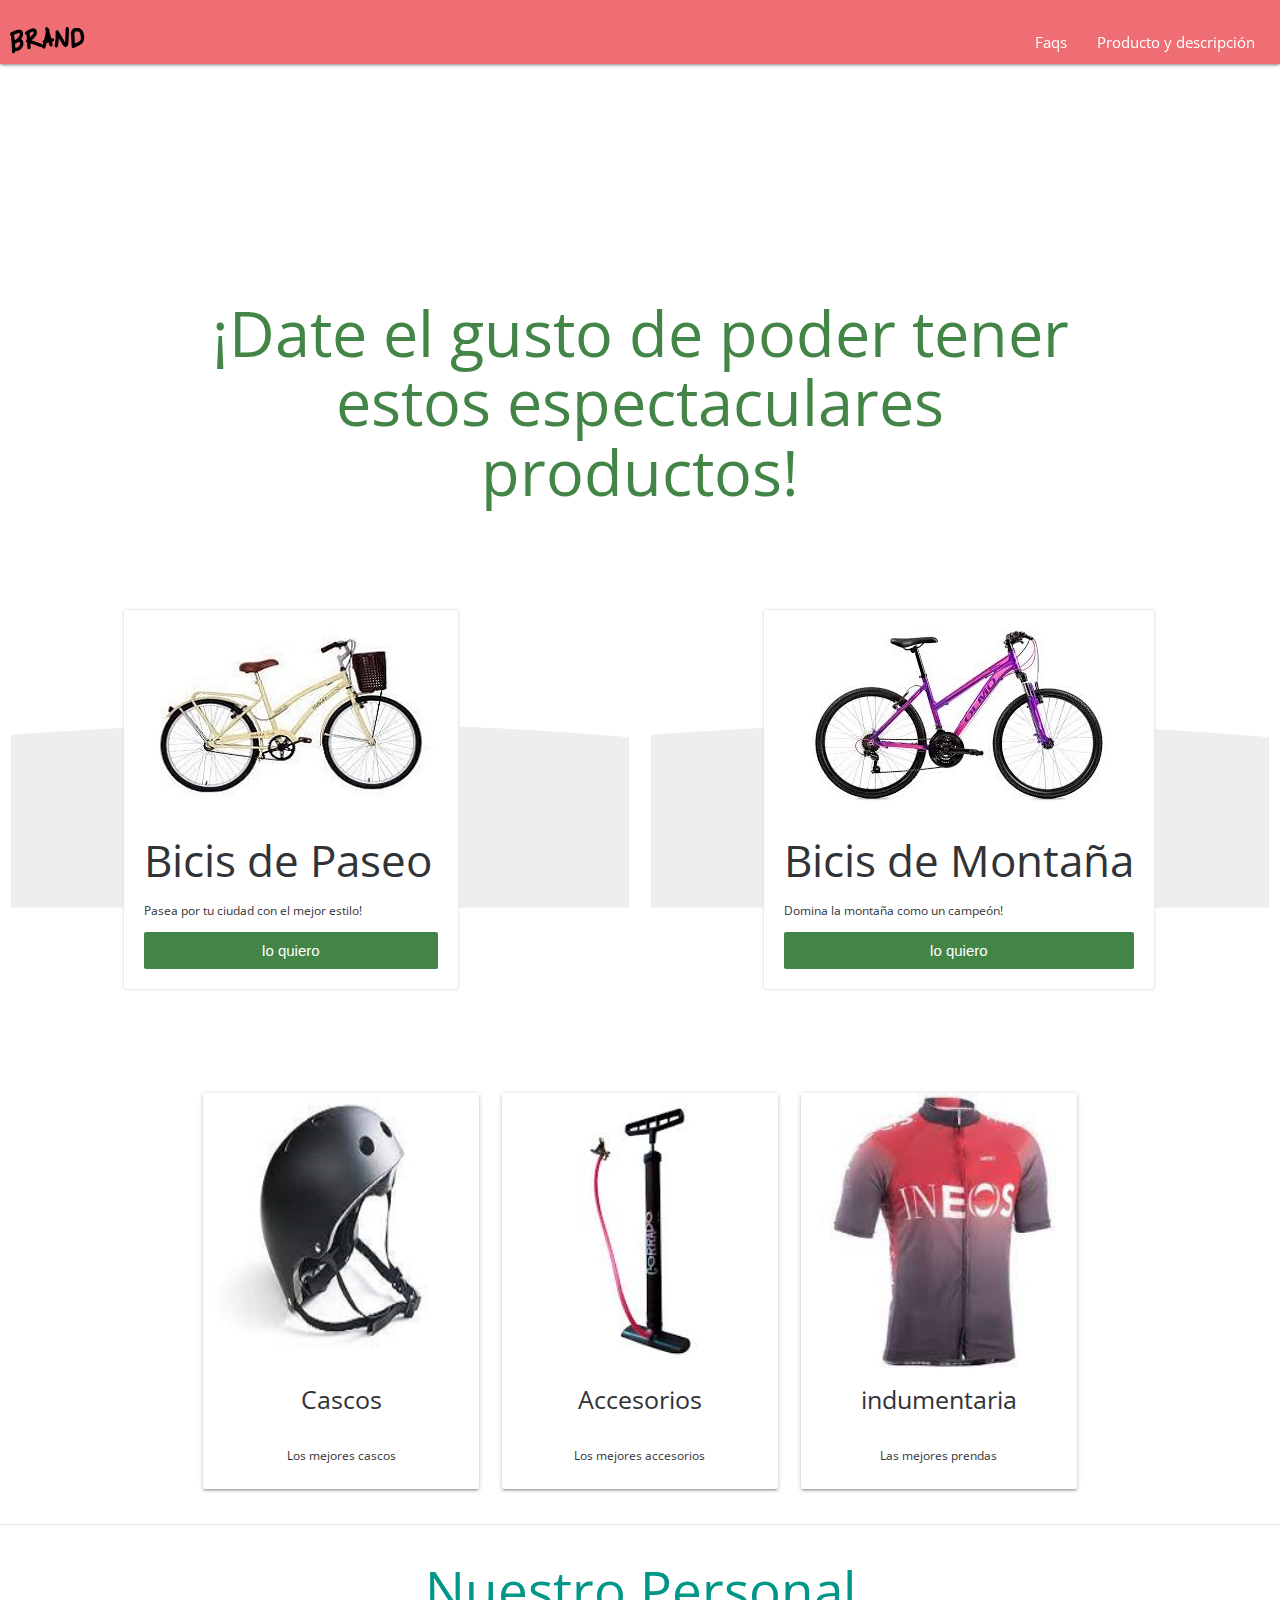
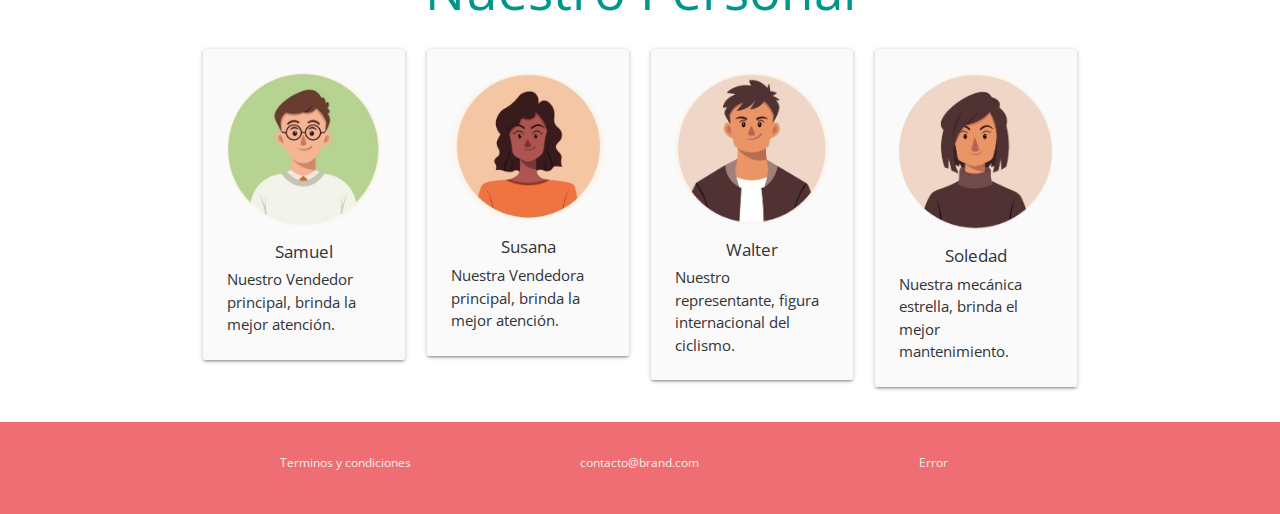
<file: index.html>
<!DOCTYPE html>
<html lang="en">
  <head>
    <meta charset="utf-8">
    <meta name="description" content="Este es un sitio de producto genial">
    <!-- Aqui podemos poner algún framework -->
    
    <!-- Aqui podemos poner algún framework -->
    <link rel="stylesheet" href="css/normalize.css">
    <link rel="stylesheet" href="css/estilos.css">
    <link rel="stylesheet" href="css/mobile.css">
    <link rel="stylesheet" href="css/animations.css">
    <link href="https://fonts.googleapis.com/icon?family=Material+Icons" rel="stylesheet"><!--los iconos de google-->
    <link type="text/css" rel="stylesheet" href="css/materialize.min.css"  media="screen,projection"/><!--accede al css-->
    <meta name="viewport" content="width=device-width, initial-scale=1.0"/><!--optimizacion para movile-->
    <title>BRAND📦</title>

  </head> <!-- Cierra head -->
  <body>
    <div class="navbar-fixed">
      <nav class="fadeInDown">
        <div class="nav-wrapper">
          <a href="index.html" class="brand-logo"> <img src="images/logo.png" alt=""></a>
          <a href="#" data-target="mobile-demo" class="sidenav-trigger"><i class="material-icons">menu</i></a> <!--conexion con el menu hamburguesa y utilizacion del icono-->
          <ul class="right hide-on-med-and-down">
            <li><a href="faqs.html">Faqs</a></li>
            <li><a href="producto.html">Producto y descripción</a></li>
          </ul>
        </div>
      </nav>
    </div>
      
    
    <ul class="sidenav" id="mobile-demo"><!--es para el menu hamburguesa-->
      <li><a href="faqs.html">Faqs</a></li>
      <li><a href="producto.html">Producto y descripción</a></li>
    </ul>


    <h1 class="main_section fadeIn">
      ¡Date el gusto de poder tener estos espectaculares productos!
    </h1>
    <!-- Inicio productos -->
    <div class="row">
      <div class="col l6 m6 s12">
        <div class="products">
          <div class="product fadeInUp">
            <div class="content">
              <div class="image-product">
                <img class="responsive-img" src="images/paseo.jpg" alt="">
              </div>
              <h3>Bicis de Paseo</h3>
              <p>Pasea por tu ciudad con el mejor estilo!</p>
              <form action="venta.html">
                <button class="main_btn">
                 lo quiero
                </button>
              </form>  
            </div>
          </div>
        </div>
      </div>
      <div class="col l6 m6 s12">
        <div class="products">
          <div class="product fadeInUp">
             <div class="content">
               <div class="image-product">
                <img class="responsive-img" src="images/mountan.jpg" alt="">
               </div>
               <h3>Bicis de Montaña</h3>
               <p>Domina la montaña como un campeón!</p>
               <form action="venta.html">
                <button class="main_btn">
                  lo quiero
                </button>
              </form>
             </div>
          </div>
        </div>
      </div>  
  </div>
    
    <!-- Fin productos -->
  <br>
  <br>
  <br>
  <br>
  <br>
  <br>
  <br>  
    <!-- Inicia beneficios -->
  <div class="container">
    <div class="row">
      <div class="col l4 m3 s12">
        <div class="card">
          <div class="card-image">
            <img class="responsive-img" src="images/casco.jpg">
          </div>
          <h5 class="text-flow center">Cascos</h5>
          <div class="card-content">
            <p class="center"> Los mejores cascos</p>
          </div>
        </div>
      </div>
      <div class="col l4 m3 s12">
        <div class="card">
          <div class="card-image">
            <img class="responsive-img" src="images/inflador.jpg">
          </div>
          <h5 class="text-flow center">Accesorios</h5>
          <div class="card-content">
            <p class="center"> Los mejores accesorios</p>
          </div>
        </div>
      </div>
      <div class="col l4 m3 s12">
        <div class="card">
          <div class="card-image">
            <img class="responsive-img" src="images/remeras.jpg">
          </div>
          <h5 class="text-flow center">indumentaria</h5>
          <div class="card-content">
            <p class="center"> Las mejores prendas</p>
          </div>
        </div>
      </div>
    </div>  
  </div>
    <!-- Fin beneficios -->
    <hr>
    <!-- Inicia menciones -->
    <h2 class="center teal-text">Nuestro Personal</h2>

  <div class="container">
    <div class="row">

      <div class="col s12 m8 l3">
        <div class="card-panel grey lighten-5 z-depth-1">
          <img src="images/l1.png" alt="" class="circle responsive-img">
            <h6 class="center">Samuel</h6>
            <span>
              Nuestro Vendedor principal, brinda la   mejor  atención. 
            </span>
        </div>
      </div>

      <div class="col s12 m8 l3">
        <div class="card-panel grey lighten-5 z-depth-1">
          <img src="images/l3.png" alt="" class="circle responsive-img">
            <h6 class="center">Susana</h6>
            <span>
              Nuestra Vendedora principal, brinda la   mejor  atención.
            </span>
        </div>
      </div>

      <div class="col s12 m8 l3">
        <div class="card-panel grey lighten-5 z-depth-1">
          <img src="images/l2.png" alt="" class="circle responsive-img">
            <h6 class="center">Walter</h6>
            <span>
              Nuestro representante, figura internacional del ciclismo.
            </span>
        </div>
      </div>

      <div class="col s12 m8 l3">
        <div class="card-panel grey lighten-5 z-depth-1">
          <img src="images/l4.png" alt="" class="circle responsive-img">
            <h6 class="center">Soledad</h6>
            <span>
              Nuestra mecánica estrella, brinda el mejor mantenimiento.
            </span>
        </div>
      </div>

    </div>
  </div>    
    <!-- Fin de menciones -->
    <!-- Inicio de footer -->
    <footer class="page-footer">
      
      <div class="container">
        <div class="row"> 
          <div class="col l4 m4 s12">
            <a href="terminos.html" class="text center grey-text text-lighten-3"><p>Terminos y condiciones</p></a>
          </div>
          <div class="col l4 m4 s12">
            <p class="text center grey-text text-lighten-3">   contacto@brand.com  </p>
          </div>
          <div class="col l4 m4 s12">
            <a href="error.html" class="text center grey-text text-lighten-3"><p>Error</p></a>
          </div>
        </div>  
      </div>
      
    </footer>
    <!-- Fin de Footer -->

    <!-- Script -->
    <script src="scripts/script.js"></script>
    <script src="https://cdnjs.cloudflare.com/ajax/libs/materialize/1.0.0/js/materialize.min.js"></script>
    <script>
        document.addEventListener('DOMContentLoaded', function() {
          M.AutoInit();
        });
    </script>
  </body> <!-- Cierra body -->
</html> <!-- Cierra html -->
</file>
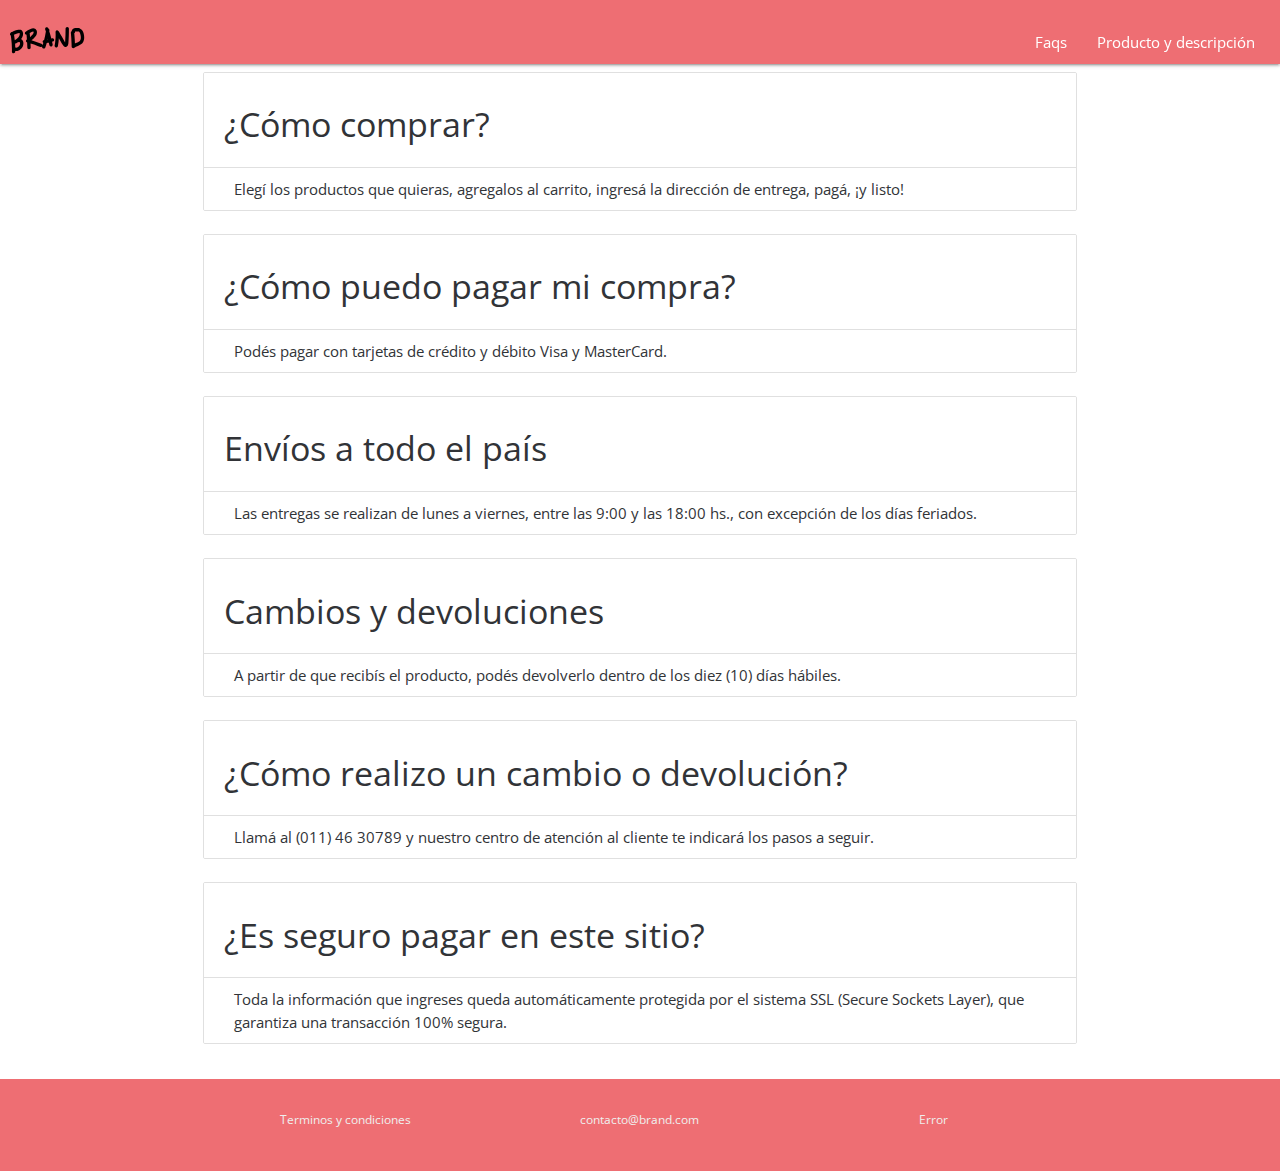
<file: faqs.html>
<!DOCTYPE html>
<html lang="en">
  <head>
    <meta charset="utf-8">
    <meta name="description" content="Este es un sitio de producto genial">
    <!-- Aqui podemos poner algún framework -->
    
    <!-- Aqui podemos poner algún framework -->
    <link rel="stylesheet" href="css/normalize.css">
    <link rel="stylesheet" href="css/estilos.css">
    <link rel="stylesheet" href="css/mobile.css">
    <link rel="stylesheet" href="css/animations.css">
    <link href="https://fonts.googleapis.com/icon?family=Material+Icons" rel="stylesheet"><!--los iconos de google-->
    <link type="text/css" rel="stylesheet" href="css/materialize.min.css"  media="screen,projection"/><!--accede al css-->
    <meta name="viewport" content="width=device-width, initial-scale=1.0"/><!--optimizacion para movile-->
    <title>BRAND📦</title>

  </head> <!-- Cierra head -->
  <body>
    <div class="navbar-fixed">
      <nav class="fadeInDown">
        <div class="nav-wrapper">
          <a href="index.html" class="brand-logo"> <img src="images/logo.png" alt=""></a>
          <a href="#" data-target="mobile-demo" class="sidenav-trigger"><i class="material-icons">menu</i></a> <!--conexion con el menu hamburguesa y utilizacion del icono-->
          <ul class="right hide-on-med-and-down">
            <li><a href="faqs.html">Faqs</a></li>
            <li><a href="producto.html">Producto y descripción</a></li>
          </ul>
        </div>
      </nav>
    </div>
      
    
    <ul class="sidenav" id="mobile-demo"><!--es para el menu hamburguesa-->
      <li><a href="faqs.html">Faqs</a></li>
      <li><a href="producto.html">Producto y descripción</a></li>
    </ul>


    <!-- Inicio preguntas -->
    
    <div class="container">
      <div class="row"> 
        <div class="col l12 m8 s12">
          <ul class="collection with-header">
            <li class="collection-header"><h4>¿Cómo comprar?</h4></li>
            <li class="collection-item">Elegí los productos que quieras, agregalos al carrito, ingresá la dirección de entrega, pagá, ¡y listo!</li>
          </ul>  
        </div> 
        <div class="col l12 m8 s12">
          <ul class="collection with-header">
            <li class="collection-header"><h4>¿Cómo puedo pagar mi compra?</h4></li>
            <li class="collection-item">Podés pagar con tarjetas de crédito y débito Visa y MasterCard.</li>
          </ul>  
        </div> 
        <div class="col l12 m8 s12">
          <ul class="collection with-header">
            <li class="collection-header"><h4>Envíos a todo el país</h4></li>
            <li class="collection-item">Las entregas se realizan de lunes a viernes, entre las 9:00 y las 18:00 hs., con excepción de los días feriados.</li>
          </ul>  
        </div> 
        <div class="col l12 m8 s12">
          <ul class="collection with-header">
            <li class="collection-header"><h4>Cambios y devoluciones</h4></li>
            <li class="collection-item">A partir de que recibís el producto, podés devolverlo dentro de los diez (10) días hábiles.</li>
          </ul>  
        </div> 
        <div class="col l12 m8 s12">
          <ul class="collection with-header">
            <li class="collection-header"><h4>¿Cómo realizo un cambio o devolución?</h4></li>
            <li class="collection-item">Llamá al (011) 46 30789 y nuestro centro de atención al cliente te indicará los pasos a seguir.</li>
          </ul>  
        </div> 
        <div class="col l12 m8 s12">
          <ul class="collection with-header">
            <li class="collection-header"><h4>¿Es seguro pagar en este sitio?</h4></li>
            <li class="collection-item">Toda la información que ingreses queda automáticamente protegida por el sistema SSL (Secure Sockets Layer), que garantiza una transacción 100% segura.</li>
          </ul>  
        </div> 
      </div>
    </div>

    <!-- Inicio de footer -->
    <footer class="page-footer">
      
      <div class="container">
        <div class="row"> 
          <div class="col l4 m4 s12">
            <a href="terminos.html" class="text center grey-text text-lighten-3"><p>Terminos y condiciones</p></a>
          </div>
          <div class="col l4 m4 s12">
            <p class="text center grey-text text-lighten-3">   contacto@brand.com  </p>
          </div>
          <div class="col l4 m4 s12">
            <a href="error.html" class="text center grey-text text-lighten-3"><p>Error</p></a>
          </div>
        </div>  
      </div>
      
    </footer>
    <!-- Fin de Footer -->

    <!-- Script -->
    <script src="scripts/script.js"></script>
    <script src="https://cdnjs.cloudflare.com/ajax/libs/materialize/1.0.0/js/materialize.min.js"></script>
    <script>
        document.addEventListener('DOMContentLoaded', function() {
          M.AutoInit();
        });
    </script>
  </body> <!-- Cierra body -->
</html> <!-- Cierra html -->
</file>
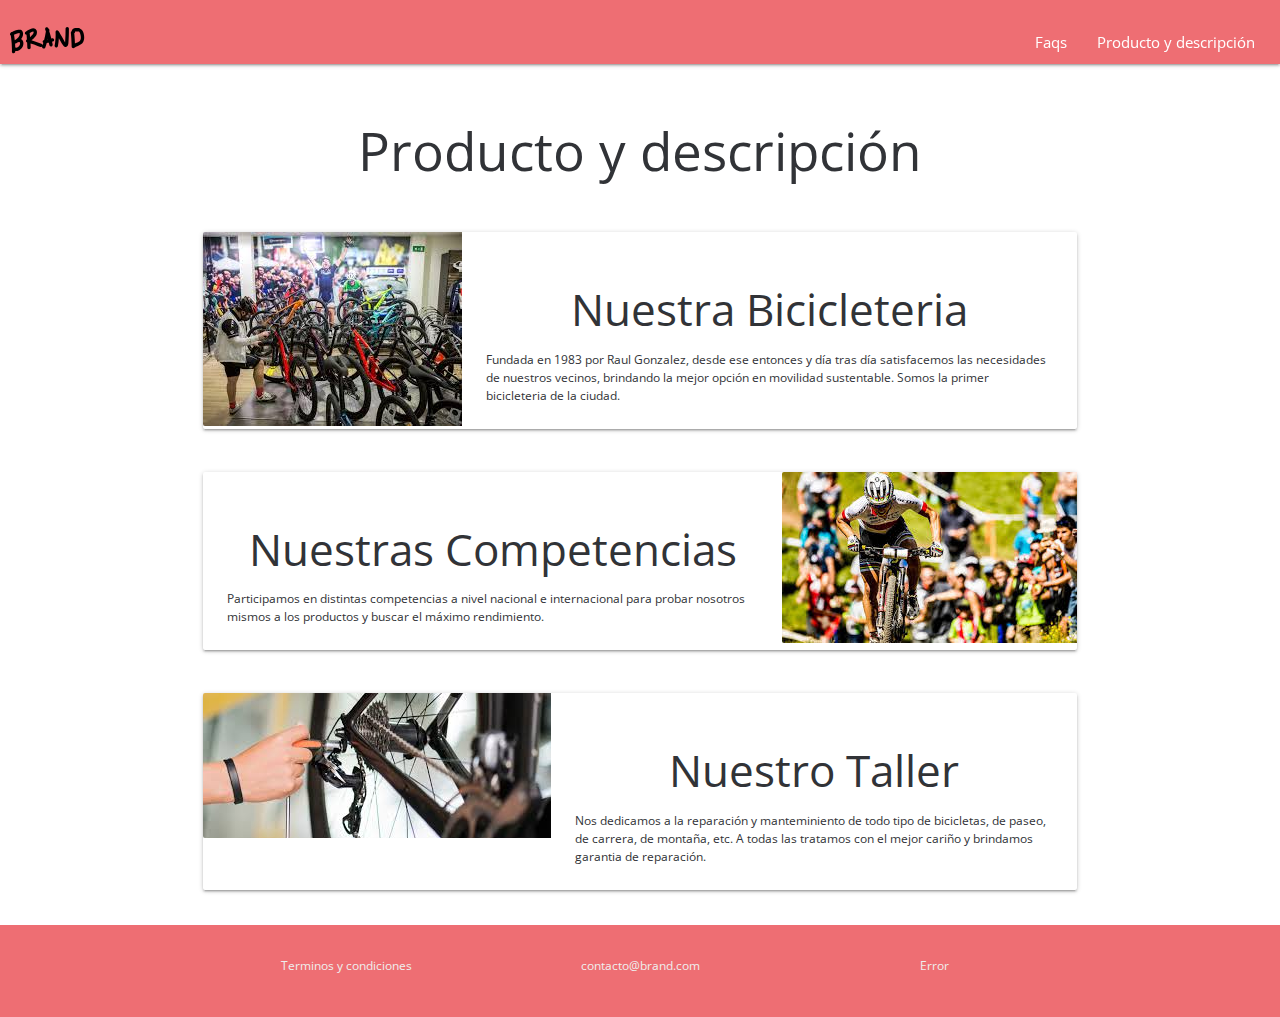
<file: producto.html>
<!DOCTYPE html>
<html lang="en">
  <head>
    <meta charset="utf-8">
    <meta name="description" content="Este es un sitio de producto genial">
    <link rel="stylesheet" href="css/normalize.css">
    <link rel="stylesheet" href="css/estilos.css">
    <link rel="stylesheet" href="css/animations.css">
    <link rel="stylesheet" href="css/grid.css">
    <link href="https://fonts.googleapis.com/icon?family=Material+Icons" rel="stylesheet"><!--los iconos de google-->
    <link type="text/css" rel="stylesheet" href="css/materialize.min.css"  media="screen,projection"/><!--accede al css-->
    <meta name="viewport" content="width=device-width, initial-scale=1.0"/><!--optimizacion para movile-->
    <title>BRAND📦</title>

  </head> <!-- Cierra head -->
  <body>
    <div class="navbar-fixed">
      <nav class="fadeInDown">
        <div class="nav-wrapper">
          <a href="index.html" class="brand-logo"> <img src="images/logo.png" alt=""></a>
          <a href="#" data-target="mobile-demo" class="sidenav-trigger"><i class="material-icons">menu</i></a> <!--conexion con el menu hamburguesa y utilizacion del icono-->
          <ul class="right hide-on-med-and-down">
            <li><a href="faqs.html">Faqs</a></li>
            <li><a href="producto.html">Producto y descripción</a></li>
          </ul>
        </div>
      </nav>
    </div>
      
    
    <ul class="sidenav" id="mobile-demo"><!--es para el menu hamburguesa-->
      <li><a href="faqs.html">Faqs</a></li>
      <li><a href="producto.html">Producto y descripción</a></li>
    </ul>

  

    <div class="container fadeIn">
      <br>
      <h2 class="center">Producto y descripción</h2>
      <br>

    <div class="row">
      <div class="col l12 s12 m12">
        <div class="card horizontal">
          <div class="card-image">
            <img class="responsive-img" src="images/bicicleteria.jpg">
          </div>
          <div class="card-stacked">
            <div class="card-content">
              <h3 class="center">Nuestra Bicicleteria</h3>
              <p>Fundada en 1983 por Raul Gonzalez, desde ese entonces y día tras día satisfacemos las necesidades de nuestros vecinos, brindando la mejor opción en movilidad sustentable. Somos la primer bicicleteria de la ciudad.</p>
            </div>
          </div>
        </div>
      </div>
    </div>  
             
    <div class="row">
      <div class="col l12 s12 m12">
        <div class="card horizontal">
          <div class="card-stacked">
            <div class="card-content">
              <h3 class="center">Nuestras Competencias</h3>
              <p>Participamos en distintas competencias a nivel nacional e internacional para probar nosotros mismos a los productos y buscar el máximo rendimiento. </p>
            </div>
          </div>
          <div class="card-image">
            <img class="responsive-img" src="images/competencias.jpg" alt="">
          </div>
        </div>
      </div>
    </div>


    <div class="row">
      <div class="col l12 s12 m12">
        <div class="card horizontal">
          <div class="card-image">
            <img class="responsive-img" src="images/teller.jpg">
          </div>
          <div class="card-stacked">
            <div class="card-content">
              <h3 class="center">Nuestro Taller</h3>
              <p>Nos dedicamos a la reparación y manteminiento de todo tipo de bicicletas, de paseo, de carrera, de montaña, etc. A todas las tratamos con el mejor cariño y brindamos garantia de reparación.</p>
            </div>
          </div>
        </div>
      </div>
    </div>

      
    </div>




    <!-- Inicio de footer -->
    <footer class="page-footer">
      
      <div class="container">
        <div class="row"> 
          <div class="col l4 m4 s12">
            <a href="terminos.html" class="text center grey-text text-lighten-3"><p>Terminos y condiciones</p></a>
          </div>
          <div class="col l4 m4 s12">
            <p class="text center grey-text text-lighten-3">   contacto@brand.com  </p>
          </div>
          <div class="col l4 m4 s12">
            <a href="error.html" class="text center grey-text text-lighten-3"><p>Error</p></a>
          </div>
        </div>  
      </div>
      
    </footer>
    <!-- Fin de Footer -->

    <!-- Script -->
    <script src="scripts/script.js"></script>
    <script src="https://cdnjs.cloudflare.com/ajax/libs/materialize/1.0.0/js/materialize.min.js"></script>
    <script>
        document.addEventListener('DOMContentLoaded', function() {
          M.AutoInit();
        });
    </script>
  </body> <!-- Cierra body -->
</html> <!-- Cierra html -->
</file>
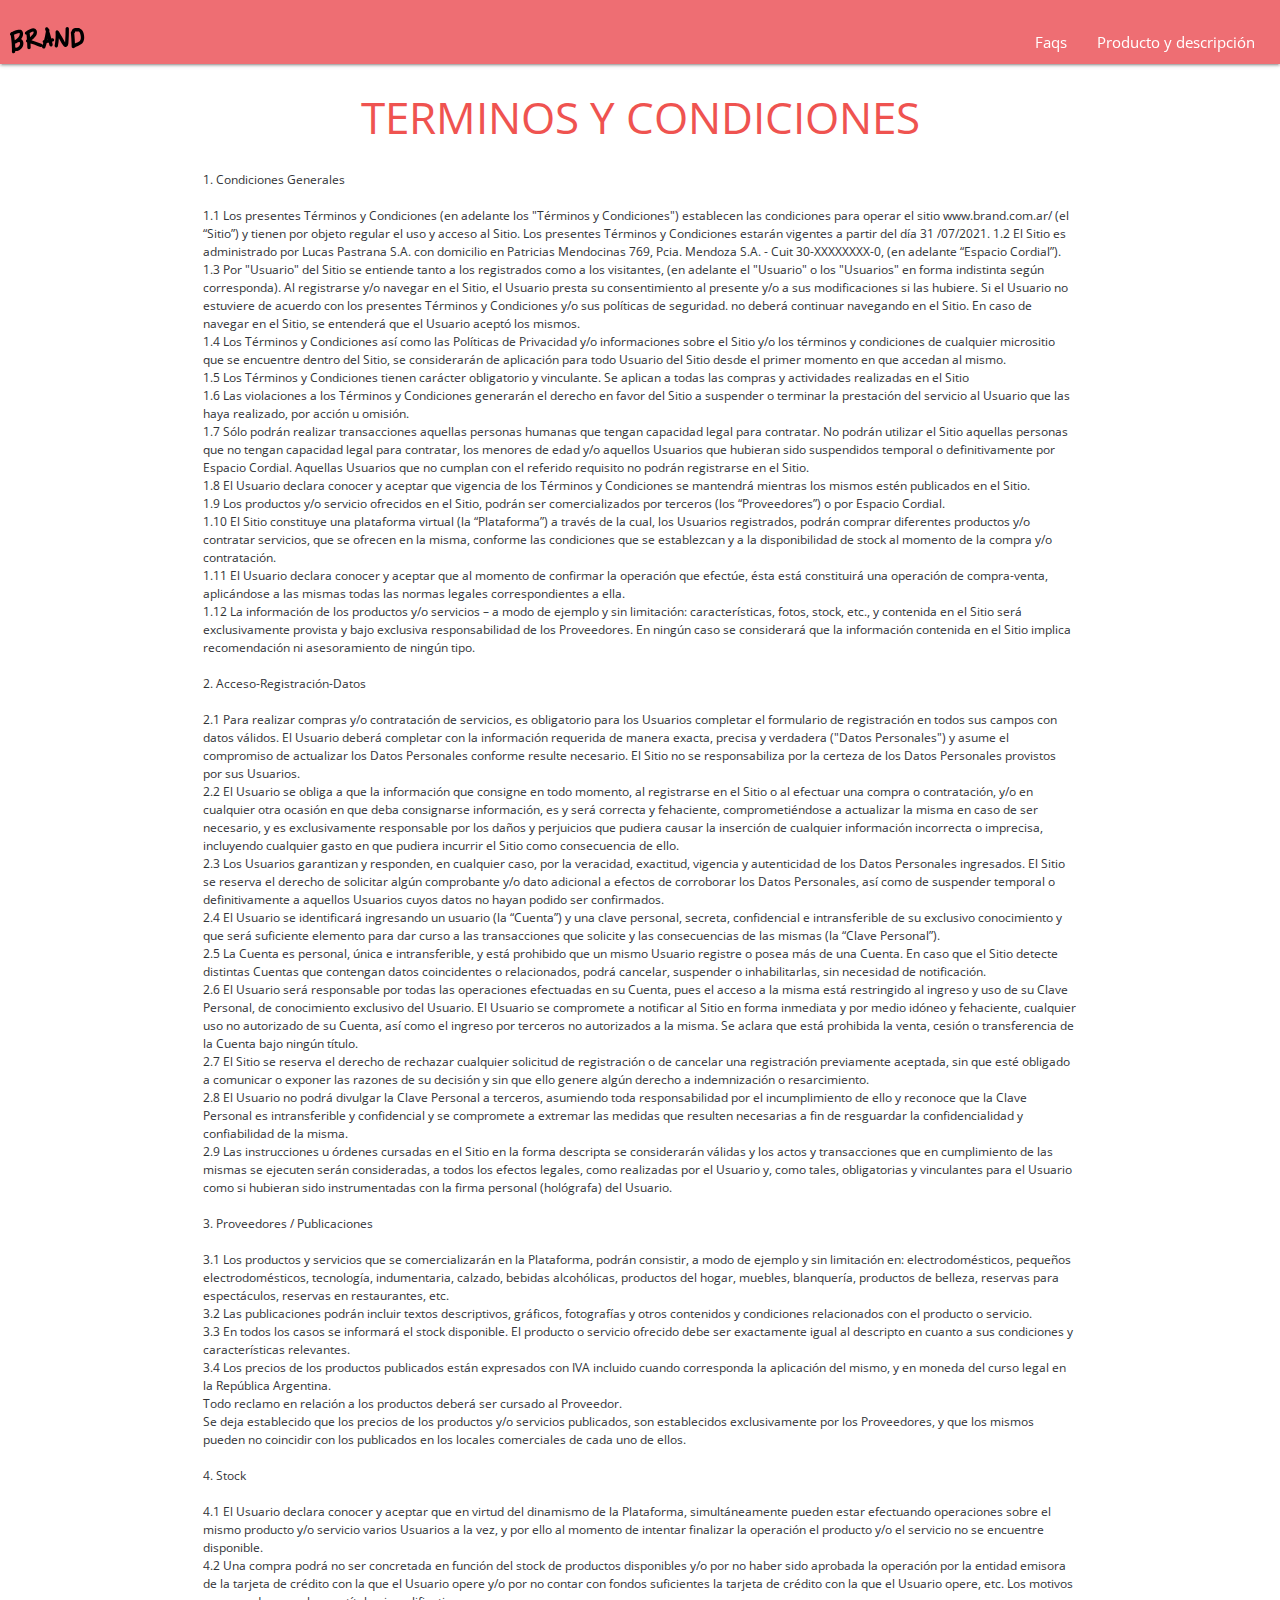
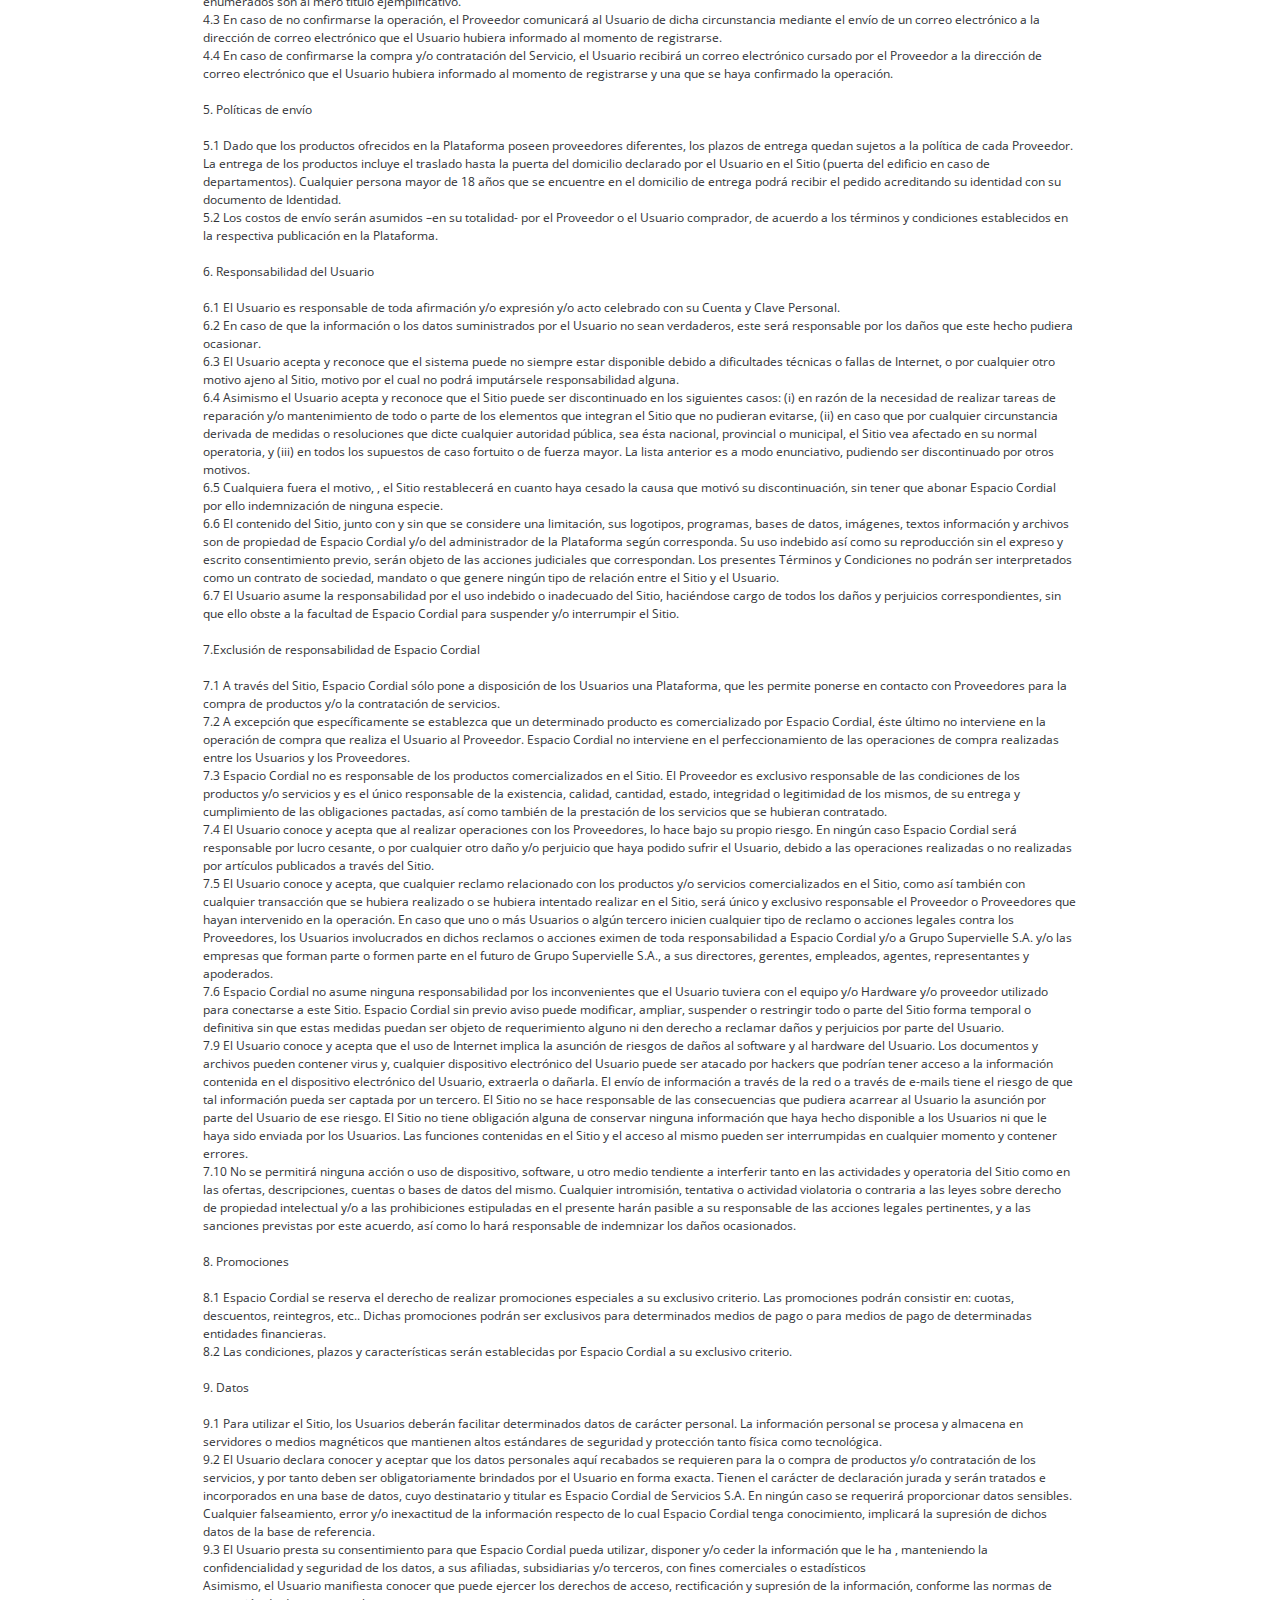
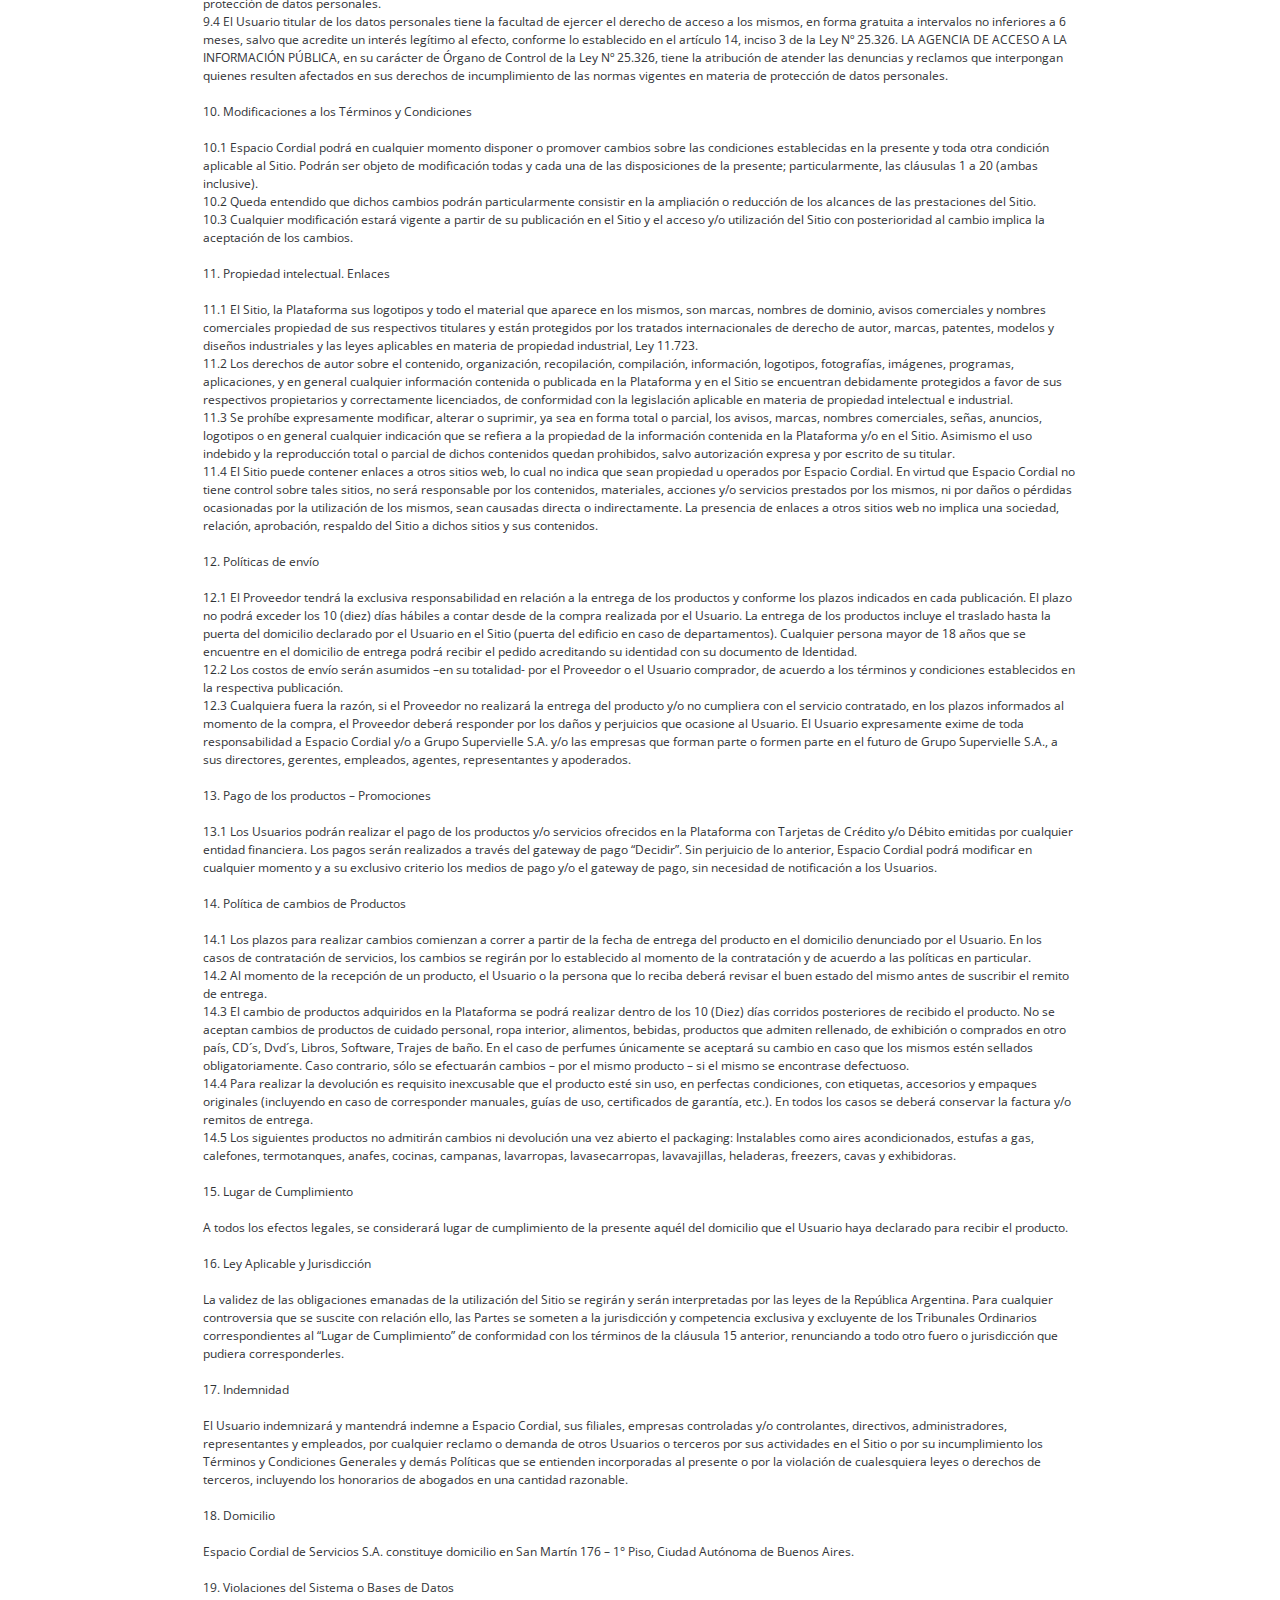
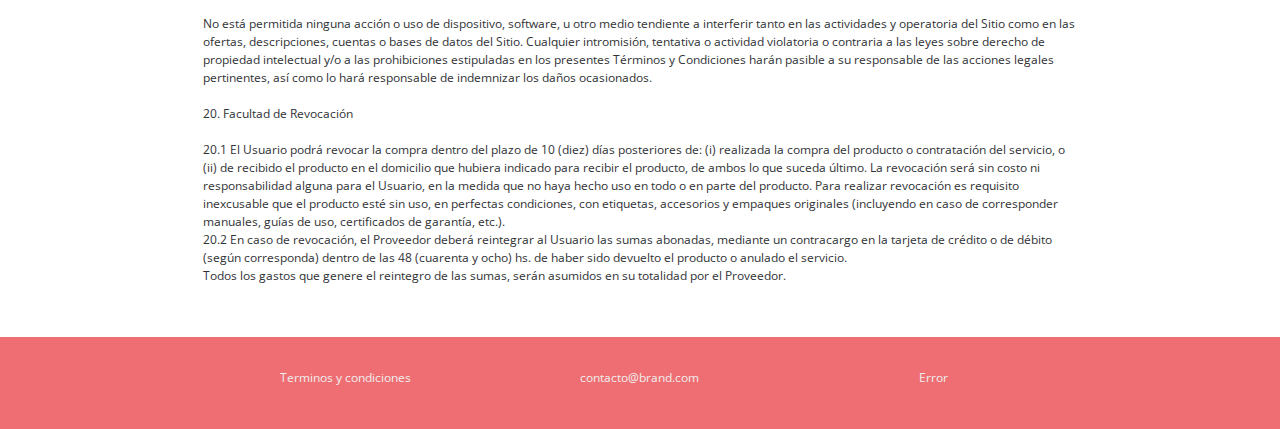
<file: terminos.html>
<!DOCTYPE html>
<html lang="en">
  <head>
    <meta charset="utf-8">
    <meta name="description" content="Este es un sitio de producto genial">
    <!-- Aqui podemos poner algún framework -->
    
    <!-- Aqui podemos poner algún framework -->
    <link rel="stylesheet" href="css/normalize.css">
    <link rel="stylesheet" href="css/estilos.css">
    <link rel="stylesheet" href="css/mobile.css">
    <link rel="stylesheet" href="css/animations.css">
    <link href="https://fonts.googleapis.com/icon?family=Material+Icons" rel="stylesheet"><!--los iconos de google-->
    <link type="text/css" rel="stylesheet" href="css/materialize.min.css"  media="screen,projection"/><!--accede al css-->
    <meta name="viewport" content="width=device-width, initial-scale=1.0"/><!--optimizacion para movile-->
    <title>BRAND📦</title>

  </head> <!-- Cierra head -->
  <body>
    <div class="navbar-fixed">
      <nav class="fadeInDown">
        <div class="nav-wrapper">
          <a href="index.html" class="brand-logo"> <img src="images/logo.png" alt=""></a>
          <a href="#" data-target="mobile-demo" class="sidenav-trigger"><i class="material-icons">menu</i></a> <!--conexion con el menu hamburguesa y utilizacion del icono-->
          <ul class="right hide-on-med-and-down">
            <li><a href="faqs.html">Faqs</a></li>
            <li><a href="producto.html">Producto y descripción</a></li>
          </ul>
        </div>
      </nav>
    </div>
      
    
    <ul class="sidenav" id="mobile-demo"><!--es para el menu hamburguesa-->
      <li><a href="faqs.html">Faqs</a></li>
      <li><a href="producto.html">Producto y descripción</a></li>
    </ul>


    <!-- Inicio de terminos -->
    
    <div class="container">
      <div class="row"> 
        <div class="col l12 m8 s12">
          <h3 class="text center red-text text-lighten-1">TERMINOS Y CONDICIONES</h3>
        </div>  
      <div class="row"> 
        <div class="col l12 m8 s12">
          <p>1. Condiciones Generales
            <br>
            <br>
            1.1 Los presentes Términos y Condiciones (en adelante los "Términos y Condiciones") establecen las condiciones para operar el sitio www.brand.com.ar/ (el “Sitio”) y tienen por objeto regular el uso y acceso al Sitio. Los presentes Términos y Condiciones estarán vigentes a partir del día 31 /07/2021.
            1.2 El Sitio es administrado por Lucas Pastrana S.A. con domicilio en Patricias Mendocinas 769, Pcia. Mendoza S.A. - Cuit 30-XXXXXXXX-0,  (en adelante “Espacio Cordial”).
            <br>
            1.3 Por "Usuario" del Sitio se entiende tanto a los registrados como a los visitantes, (en adelante el "Usuario" o los "Usuarios" en forma indistinta según corresponda). Al registrarse y/o navegar en el Sitio, el Usuario presta su consentimiento al presente y/o a sus modificaciones si las hubiere. Si el Usuario no estuviere de acuerdo con los presentes Términos y Condiciones y/o sus políticas de seguridad. no deberá continuar navegando en el Sitio. En caso de navegar en el Sitio, se entenderá que el Usuario aceptó los mismos.
            <br>
            1.4 Los Términos y Condiciones así como las Políticas de Privacidad y/o informaciones sobre el Sitio y/o los términos y condiciones de cualquier micrositio que se encuentre dentro del Sitio, se considerarán de aplicación para todo Usuario del Sitio desde el primer momento en que accedan al mismo.
            <br>
            1.5 Los Términos y Condiciones tienen carácter obligatorio y vinculante. Se aplican a todas las compras y actividades realizadas en el Sitio
            <br>
            1.6 Las violaciones a los Términos y Condiciones generarán el derecho en favor del Sitio a suspender o terminar la prestación del servicio al Usuario que las haya realizado, por acción u omisión.
            <br>
            1.7 Sólo podrán realizar transacciones aquellas personas humanas que tengan capacidad legal para contratar. No podrán utilizar el Sitio aquellas personas que no  tengan capacidad legal para contratar, los menores de edad y/o aquellos Usuarios que hubieran sido suspendidos temporal o definitivamente por Espacio Cordial. Aquellas Usuarios que no cumplan con el referido requisito no podrán registrarse en el Sitio.
            <br>
            1.8 El Usuario declara conocer y aceptar que vigencia de los Términos y Condiciones se mantendrá mientras los mismos estén publicados en el Sitio.
            <br>
            1.9 Los productos y/o servicio ofrecidos en el Sitio, podrán ser comercializados por terceros (los “Proveedores”) o por Espacio Cordial.
            <br>
            1.10 El Sitio constituye una plataforma virtual (la “Plataforma”) a través de la cual, los Usuarios registrados, podrán comprar diferentes productos y/o contratar servicios, que se ofrecen en la misma, conforme las condiciones que se establezcan y a la disponibilidad de stock al momento de la compra y/o contratación.
            <br>
            1.11 El Usuario declara conocer y aceptar que al momento de confirmar la operación que efectúe, ésta está constituirá una operación de compra-venta, aplicándose a las mismas todas las normas legales correspondientes a ella.
            <br>
            1.12 La información de los productos y/o servicios – a modo de ejemplo y sin limitación: características, fotos, stock, etc., y contenida en el Sitio será exclusivamente provista y bajo exclusiva responsabilidad de los Proveedores. En ningún caso se considerará que la información contenida en el Sitio implica recomendación ni asesoramiento de ningún tipo.
            <br>
            <br>
            2. Acceso-Registración-Datos
            <br>
            <br>
            2.1 Para realizar compras y/o contratación de servicios, es obligatorio para los Usuarios completar el formulario de registración en todos sus campos con datos válidos. El Usuario deberá completar con la información requerida de manera exacta, precisa y verdadera ("Datos Personales") y asume el compromiso de actualizar los Datos Personales conforme resulte necesario. El Sitio no se responsabiliza por la certeza de los Datos Personales provistos por sus Usuarios.
            <br>
            2.2 El Usuario se obliga a que la información que consigne en todo momento, al registrarse en el Sitio o al efectuar una compra o contratación, y/o en cualquier otra ocasión en que deba consignarse información, es y será correcta y fehaciente, comprometiéndose a actualizar la misma en caso de ser necesario, y es exclusivamente responsable por los daños y perjuicios que pudiera causar la inserción de cualquier información incorrecta o imprecisa, incluyendo cualquier gasto en que pudiera incurrir el Sitio como consecuencia de ello.
            <br>
            2.3 Los Usuarios garantizan y responden, en cualquier caso, por la veracidad, exactitud, vigencia y autenticidad de los Datos Personales ingresados. El Sitio se reserva el derecho de solicitar algún comprobante y/o dato adicional a efectos de corroborar los Datos Personales, así como de suspender temporal o definitivamente a aquellos Usuarios cuyos datos no hayan podido ser confirmados.
            <br>
            2.4 El Usuario se identificará ingresando un usuario (la “Cuenta”) y una clave personal, secreta, confidencial e intransferible de su exclusivo conocimiento y que será suficiente elemento para dar curso a las transacciones que solicite y las consecuencias de las mismas (la “Clave Personal”).
            <br>
            2.5 La Cuenta es personal, única e intransferible, y está prohibido que un mismo Usuario registre o posea más de una Cuenta. En caso que el Sitio detecte distintas Cuentas que contengan datos coincidentes o relacionados, podrá cancelar, suspender o inhabilitarlas, sin necesidad de notificación.
            <br>
            2.6 El Usuario será responsable por todas las operaciones efectuadas en su Cuenta, pues el acceso a la misma está restringido al ingreso y uso de su Clave Personal, de conocimiento exclusivo del Usuario. El Usuario se compromete a notificar al Sitio en forma inmediata y por medio idóneo y fehaciente, cualquier uso no autorizado de su Cuenta, así como el ingreso por terceros no autorizados a la misma. Se aclara que está prohibida la venta, cesión o transferencia de la Cuenta  bajo ningún título.
            <br>
            2.7 El Sitio se reserva el derecho de rechazar cualquier solicitud de registración o de cancelar una registración previamente aceptada, sin que esté obligado a comunicar o exponer las razones de su decisión y sin que ello genere algún derecho a indemnización o resarcimiento.
            <br>
            2.8 El Usuario no podrá divulgar la Clave Personal a terceros, asumiendo toda responsabilidad por el incumplimiento de ello y reconoce que la Clave Personal es intransferible y confidencial y se compromete a extremar las medidas que resulten necesarias a fin de resguardar la confidencialidad y confiabilidad de la misma.
            <br>
            2.9 Las instrucciones u órdenes cursadas en el Sitio en la forma descripta se considerarán válidas y los actos y transacciones que en cumplimiento de las mismas se ejecuten serán consideradas, a todos los efectos legales, como realizadas por el Usuario y, como tales, obligatorias y vinculantes para el Usuario como si hubieran sido instrumentadas con la firma personal (hológrafa) del Usuario.
            <br>
            <br>
            3. Proveedores / Publicaciones
            <br>
            <br>
            3.1 Los productos y servicios que se comercializarán en la Plataforma, podrán consistir, a modo de ejemplo y sin limitación en: electrodomésticos, pequeños electrodomésticos, tecnología, indumentaria, calzado, bebidas alcohólicas, productos del hogar, muebles, blanquería, productos de belleza, reservas para espectáculos, reservas en restaurantes,   etc.
            <br>
            3.2 Las publicaciones podrán incluir textos descriptivos, gráficos, fotografías y otros contenidos y condiciones relacionados con el producto o servicio.
            <br>
            3.3 En todos los casos se informará el stock disponible. El producto o servicio ofrecido debe ser exactamente igual al descripto en cuanto a sus condiciones y características relevantes.
            <br>
            3.4 Los precios de los productos publicados están expresados con IVA incluido cuando corresponda la aplicación del mismo, y en moneda del curso legal en la República Argentina.
            <br>
            Todo reclamo en relación a los productos deberá ser cursado al Proveedor.
            <br>
            Se deja establecido que los precios de los productos y/o servicios publicados, son establecidos exclusivamente por los Proveedores, y que los mismos pueden no coincidir con los publicados en los locales comerciales de cada uno de ellos.
            <br>
            <br>
            4. Stock
            <br>
            <br>
            4.1 El Usuario declara conocer y aceptar que en virtud del dinamismo de la Plataforma, simultáneamente pueden estar efectuando operaciones sobre el mismo producto y/o servicio varios Usuarios a la vez, y por ello al momento de intentar finalizar la operación el producto y/o el servicio no se encuentre disponible.
            <br>
            4.2 Una compra podrá no ser concretada en función del stock de productos disponibles y/o por no haber sido aprobada la operación por la entidad emisora de la tarjeta de crédito con la que el Usuario opere y/o por no contar con fondos suficientes la tarjeta de crédito con la que el Usuario opere, etc. Los motivos enumerados son al mero título ejemplificativo.
            <br>
            4.3  En caso de no confirmarse la operación, el Proveedor comunicará al Usuario de dicha circunstancia mediante el envío de un correo electrónico  a la dirección de correo electrónico que el Usuario hubiera informado al momento de registrarse.
            <br>
            4.4 En caso de confirmarse la compra y/o contratación del Servicio, el Usuario recibirá un correo electrónico cursado por el Proveedor a la dirección de correo electrónico que el Usuario hubiera informado al momento de registrarse y una que se haya confirmado la operación.  
            <br>
            <br>
            5. Políticas de envío
            <br>
            <br>
            5.1 Dado que los productos ofrecidos en la Plataforma poseen proveedores diferentes, los plazos de entrega quedan sujetos a la política de cada Proveedor. La entrega de los productos incluye el traslado hasta la puerta del domicilio declarado por el Usuario en el Sitio (puerta del edificio en caso de departamentos). Cualquier persona mayor de 18 años que se encuentre en el domicilio de entrega podrá recibir el pedido acreditando su identidad con su documento de Identidad.
            <br>
            5.2 Los costos de envío serán asumidos –en su totalidad- por el Proveedor o el Usuario comprador, de acuerdo a los términos y condiciones establecidos en la respectiva publicación en la Plataforma.
            <br>
            <br>
            6. Responsabilidad del Usuario
            <br>
            <br>
            6.1 El Usuario es responsable de toda afirmación y/o expresión y/o acto celebrado con su Cuenta y Clave Personal.   
            <br>
            6.2 En caso de que la información o los datos suministrados por el Usuario no sean verdaderos, este será responsable por los daños que este hecho pudiera ocasionar.
            <br>
            6.3 El Usuario acepta y reconoce que el sistema puede no siempre estar disponible debido a dificultades técnicas o fallas de Internet, o por cualquier otro motivo ajeno al Sitio, motivo por el cual no podrá imputársele responsabilidad alguna.
            <br>
            6.4 Asimismo el Usuario acepta y reconoce que el Sitio puede ser discontinuado en los siguientes casos: (i) en razón de la necesidad de realizar tareas de reparación y/o mantenimiento de todo o parte de los elementos que integran el Sitio que no pudieran evitarse, (ii) en caso que por cualquier circunstancia derivada de medidas o resoluciones que dicte cualquier autoridad pública, sea ésta nacional, provincial o municipal, el Sitio vea afectado en su normal operatoria, y (iii) en todos los supuestos de caso fortuito o de fuerza mayor. La lista anterior es a modo enunciativo, pudiendo ser discontinuado por otros motivos.
            <br>
            6.5 Cualquiera fuera el motivo, , el Sitio restablecerá en cuanto haya cesado la causa que motivó su discontinuación, sin tener que abonar Espacio Cordial por ello indemnización de ninguna especie.
            <br>
            6.6 El contenido del Sitio, junto con y sin que se considere una limitación, sus logotipos, programas, bases de datos, imágenes, textos información y archivos son de propiedad de Espacio Cordial y/o del administrador de la Plataforma según corresponda. Su uso indebido así como su reproducción sin el expreso y escrito consentimiento previo,  serán objeto de las acciones judiciales que correspondan. Los presentes Términos y Condiciones no podrán ser interpretados como un contrato de sociedad, mandato o que genere ningún tipo de relación entre el Sitio y el Usuario.
            <br>
            6.7 El Usuario asume la responsabilidad por el uso indebido o inadecuado del Sitio, haciéndose cargo de todos los daños y perjuicios correspondientes, sin que ello obste a la facultad de Espacio Cordial para suspender y/o interrumpir el Sitio.
            <br>
            <br>
            7.Exclusión de responsabilidad de Espacio Cordial
            <br>
            <br>
            7.1 A través del Sitio, Espacio Cordial sólo pone a disposición de los Usuarios una Plataforma, que les permite ponerse en contacto con Proveedores para la compra de productos y/o la contratación de servicios.
            <br>
            7.2 A excepción que específicamente se establezca que un determinado producto es comercializado por Espacio Cordial, éste último no interviene en la operación de compra que realiza el Usuario al Proveedor. Espacio Cordial no interviene en el perfeccionamiento de las operaciones de compra realizadas entre los Usuarios y los Proveedores.
            <br>
            7.3 Espacio Cordial no es responsable de los productos comercializados en el Sitio. El Proveedor es exclusivo responsable de las condiciones de los productos y/o servicios y es el único responsable de la existencia, calidad, cantidad, estado, integridad o legitimidad de los mismos,  de su entrega y cumplimiento de las obligaciones pactadas, así como también de la prestación de los servicios que se hubieran contratado.
            <br>
            7.4 El Usuario conoce y acepta que al realizar operaciones con los Proveedores, lo hace bajo su propio riesgo. En ningún caso Espacio Cordial será responsable por lucro cesante, o por cualquier otro daño y/o perjuicio que haya podido sufrir el Usuario, debido a las operaciones realizadas o no realizadas por artículos publicados a través del Sitio.
            <br>
            7.5 El Usuario conoce y acepta, que cualquier reclamo relacionado con los productos y/o servicios comercializados en el Sitio, como así también con cualquier transacción que se hubiera realizado o se hubiera intentado realizar en el Sitio, será único y exclusivo responsable el Proveedor o Proveedores que hayan intervenido en la operación. En caso que uno o más Usuarios o algún tercero inicien cualquier tipo de reclamo o acciones legales contra los Proveedores, los Usuarios involucrados en dichos reclamos o acciones eximen de toda responsabilidad a Espacio Cordial y/o a Grupo Supervielle S.A. y/o las empresas que forman parte o formen parte en el futuro de Grupo Supervielle S.A.,  a sus directores, gerentes, empleados, agentes, representantes y apoderados.
            <br>
            7.6 Espacio Cordial no asume ninguna responsabilidad por los inconvenientes que el Usuario tuviera con el equipo y/o Hardware y/o proveedor utilizado para conectarse a este Sitio. Espacio Cordial sin previo aviso puede modificar, ampliar, suspender o restringir todo o parte del Sitio forma temporal o definitiva sin que estas medidas puedan ser objeto de requerimiento alguno ni den derecho a reclamar daños y perjuicios por parte del Usuario.
            <br>
            7.9 El Usuario conoce  y acepta que el uso de Internet  implica la asunción de riesgos de daños al software y al hardware del Usuario. Los documentos y archivos pueden contener virus y, cualquier dispositivo electrónico del Usuario puede ser atacado por hackers que podrían tener acceso a la información contenida en el dispositivo electrónico del Usuario, extraerla o dañarla. El envío de información a través de la red o a través de e-mails tiene el riesgo de que tal información pueda ser captada por un tercero. El Sitio no se hace responsable de las consecuencias que pudiera acarrear al Usuario la asunción por parte del Usuario de ese riesgo. El Sitio no tiene obligación alguna de conservar ninguna información que haya hecho disponible a los Usuarios ni que le haya sido enviada por los Usuarios. Las funciones contenidas en el Sitio y el acceso al mismo pueden ser interrumpidas en cualquier momento y contener errores.
            <br>
             7.10 No se permitirá ninguna acción o uso de dispositivo, software, u otro medio tendiente a interferir tanto en las actividades y operatoria del Sitio como en las ofertas, descripciones, cuentas o bases de datos del mismo. Cualquier intromisión, tentativa o actividad violatoria o contraria a las leyes sobre derecho de propiedad intelectual y/o a las prohibiciones estipuladas en el presente harán pasible a su responsable de las acciones legales pertinentes, y a las sanciones previstas por este acuerdo, así como lo hará responsable de indemnizar los daños ocasionados.
             <br>
             <br>
            8. Promociones
            <br>
            <br>
            8.1 Espacio Cordial se reserva el derecho de realizar promociones especiales a su exclusivo criterio. Las promociones podrán consistir en: cuotas, descuentos, reintegros, etc.. Dichas promociones podrán ser exclusivos para determinados medios de pago o para medios de pago de determinadas entidades financieras. 
            <br>
            8.2 Las condiciones, plazos y características serán establecidas por Espacio Cordial a su exclusivo criterio.
            <br>
            <br>
            9. Datos
            <br>
            <br>
            9.1 Para utilizar el Sitio, los Usuarios deberán facilitar determinados datos de carácter personal. La información personal se procesa y almacena en servidores o medios magnéticos que mantienen altos estándares de seguridad y protección tanto física como tecnológica.
            <br>
            9.2 El Usuario declara conocer y aceptar que los datos personales aquí recabados se requieren para la o compra de productos y/o contratación de los servicios,  y por tanto deben ser obligatoriamente brindados por el Usuario en forma exacta. Tienen el carácter de declaración jurada y serán tratados e incorporados en una base de datos, cuyo destinatario y titular es Espacio Cordial de Servicios S.A.  En ningún caso se requerirá   proporcionar datos sensibles. Cualquier falseamiento, error y/o inexactitud de la información respecto de lo cual Espacio Cordial tenga conocimiento, implicará la supresión de dichos datos de la base de referencia.
            <br>
            9.3 El Usuario presta su consentimiento para que Espacio Cordial pueda utilizar, disponer y/o ceder la información que le ha , manteniendo la confidencialidad y seguridad de los datos, a sus afiliadas, subsidiarias y/o terceros, con fines comerciales o estadísticos
            <br>
            Asimismo, el Usuario manifiesta conocer que puede ejercer los derechos de acceso, rectificación y supresión de la información, conforme las normas de protección de datos personales.
            <br>
            9.4 El Usuario titular de los datos personales tiene la facultad de ejercer el derecho de acceso a los mismos, en forma gratuita a intervalos no inferiores a 6 meses, salvo que acredite un interés legítimo al efecto, conforme lo establecido en el artículo 14, inciso 3 de la Ley Nº 25.326. LA AGENCIA DE ACCESO A LA INFORMACIÓN PÚBLICA, en su carácter de Órgano de Control de la Ley Nº 25.326, tiene la atribución de atender las denuncias y reclamos que interpongan quienes resulten afectados en sus derechos de incumplimiento de las normas vigentes en materia de protección de datos personales.
            <br>
            <br>
            10. Modificaciones a los Términos y Condiciones
            <br>
            <br>
            10.1 Espacio Cordial podrá en cualquier momento disponer o promover cambios sobre las condiciones establecidas en la presente y toda otra condición aplicable al Sitio. Podrán ser objeto de modificación todas y cada una de las disposiciones de la presente; particularmente, las cláusulas 1 a 20 (ambas inclusive).
            <br>
            10.2 Queda entendido que dichos cambios podrán particularmente consistir en la ampliación o reducción de los alcances de las prestaciones del Sitio.
            <br>
            10.3 Cualquier modificación estará vigente a partir de su publicación en el Sitio y el acceso y/o utilización del Sitio con posterioridad al cambio implica la aceptación de los cambios.
            <br>
            <br>
            11. Propiedad intelectual. Enlaces
            <br>
            <br>
            11.1 El Sitio, la Plataforma sus logotipos y todo el material que aparece en los mismos, son marcas, nombres de dominio, avisos comerciales y nombres comerciales propiedad de sus respectivos titulares y están protegidos por los tratados internacionales de derecho de autor, marcas, patentes, modelos y diseños industriales y las leyes aplicables en materia de propiedad industrial, Ley 11.723. 
            <br>
            11.2 Los derechos de autor sobre el contenido, organización, recopilación, compilación, información, logotipos, fotografías, imágenes, programas, aplicaciones, y en general cualquier información contenida o publicada en la Plataforma y en el Sitio se encuentran debidamente protegidos a favor de sus respectivos propietarios y correctamente licenciados, de conformidad con la legislación aplicable en materia de propiedad intelectual e industrial. 
            <br>
            11.3 Se prohíbe expresamente modificar, alterar o suprimir, ya sea en forma total o parcial, los avisos, marcas, nombres comerciales, señas, anuncios, logotipos o en general cualquier indicación que se refiera a la propiedad de la información contenida en la Plataforma y/o en el Sitio. Asimismo el uso indebido y la reproducción total o parcial de dichos contenidos quedan prohibidos, salvo autorización expresa y por escrito de su titular.
            <br>
            11.4 El Sitio puede contener enlaces a otros sitios web, lo cual no indica que sean propiedad u operados por Espacio Cordial. En virtud que Espacio Cordial no tiene control sobre tales sitios, no será responsable por los contenidos, materiales, acciones y/o servicios prestados por los mismos, ni por daños o pérdidas ocasionadas por la utilización de los mismos, sean causadas directa o indirectamente. La presencia de enlaces a otros sitios web no implica una sociedad, relación, aprobación, respaldo del Sitio a dichos sitios y sus contenidos.
            <br>
            <br>
            12. Políticas de envío
            <br>
            <br>
            12.1 El Proveedor tendrá la exclusiva responsabilidad en relación a la entrega de los productos y conforme los plazos indicados en cada publicación. El plazo no podrá exceder los 10 (diez) días hábiles a contar desde de la compra realizada por el Usuario. La entrega de los productos incluye el traslado hasta la puerta del domicilio declarado por el Usuario en el Sitio (puerta del edificio en caso de departamentos). Cualquier persona mayor de 18 años que se encuentre en el domicilio de entrega podrá recibir el pedido acreditando su identidad con su documento de Identidad.
            <br>
            12.2 Los costos de envío serán asumidos –en su totalidad- por el Proveedor o el Usuario comprador, de acuerdo a los términos y condiciones establecidos en la respectiva publicación.
            <br>
            12.3 Cualquiera fuera la razón, si el Proveedor no realizará la entrega del producto y/o no cumpliera con el servicio contratado, en los plazos informados al momento de la compra, el Proveedor deberá responder por los daños y perjuicios que ocasione al Usuario.  El Usuario expresamente exime de toda responsabilidad a Espacio Cordial y/o a Grupo Supervielle S.A. y/o las empresas que forman parte o formen parte en el futuro de Grupo Supervielle S.A.,  a sus directores, gerentes, empleados, agentes, representantes y apoderados.
            <br>
            <br>
            13. Pago de los productos – Promociones
            <br>
            <br>
            13.1 Los Usuarios podrán realizar el pago de los productos y/o servicios ofrecidos en la Plataforma con Tarjetas de Crédito y/o Débito emitidas por cualquier entidad financiera. Los pagos serán realizados a través del gateway de pago “Decidir”. Sin perjuicio de lo anterior, Espacio Cordial podrá  modificar en cualquier momento y a su exclusivo criterio los medios de pago y/o el gateway  de pago, sin necesidad de notificación a los Usuarios.
            <br>
            <br>
            14. Política de cambios de Productos
            <br>
            <br>
            14.1 Los plazos para realizar cambios comienzan a correr a partir de la fecha de entrega del producto en el domicilio denunciado por el Usuario. En los casos de contratación de servicios, los cambios se regirán por lo establecido al momento de la contratación y de acuerdo a las políticas en particular.
            <br>
            14.2 Al momento de la recepción de un producto, el Usuario o la persona que lo reciba deberá revisar el buen estado del mismo antes de suscribir el remito de entrega.
            <br>
            14.3 El cambio de productos adquiridos en la Plataforma se podrá realizar dentro de los 10 (Diez) días corridos posteriores de recibido el producto.    No se aceptan cambios de productos de cuidado personal, ropa interior, alimentos, bebidas, productos que admiten rellenado, de exhibición o comprados en otro país,  CD´s, Dvd´s, Libros, Software, Trajes de baño. En el caso de perfumes únicamente se aceptará su cambio en caso que los mismos estén sellados obligatoriamente.  Caso contrario, sólo se efectuarán cambios – por el mismo producto – si el mismo se encontrase defectuoso.
            <br>
            14.4 Para realizar la devolución es requisito inexcusable que el producto esté sin uso, en perfectas condiciones, con etiquetas, accesorios y empaques originales (incluyendo en caso de corresponder manuales, guías de uso, certificados de garantía, etc.). En todos los casos se deberá conservar la factura y/o remitos de entrega.
            <br>
            14.5 Los siguientes productos no admitirán cambios ni devolución una vez abierto el packaging: Instalables como aires acondicionados, estufas a gas, calefones, termotanques, anafes, cocinas, campanas, lavarropas, lavasecarropas, lavavajillas, heladeras, freezers, cavas y exhibidoras.
            <br>
            <br>
            15. Lugar de Cumplimiento
            <br>
            <br>
            A todos los efectos legales, se considerará lugar de cumplimiento de la presente aquél del domicilio que el Usuario haya declarado para recibir el producto.
            <br>
            <br>
            16. Ley Aplicable y Jurisdicción
            <br>
            <br>
            La validez de las obligaciones emanadas de la utilización del Sitio se regirán y serán interpretadas por las leyes de la República Argentina. Para cualquier controversia que se suscite con relación ello, las Partes se someten a la jurisdicción y competencia exclusiva y excluyente de los Tribunales Ordinarios correspondientes al “Lugar de Cumplimiento” de conformidad con los términos de la cláusula 15 anterior, renunciando a todo otro fuero o jurisdicción que pudiera corresponderles.
            <br>
            <br>
            17. Indemnidad
            <br>
            <br>
            El Usuario indemnizará y mantendrá indemne a Espacio Cordial, sus filiales, empresas controladas y/o controlantes, directivos, administradores, representantes y empleados, por cualquier reclamo o demanda de otros Usuarios o terceros por sus actividades en el Sitio o por su incumplimiento los Términos y Condiciones Generales y demás Políticas que se entienden incorporadas al presente o por la violación de cualesquiera leyes o derechos de terceros, incluyendo los honorarios de abogados en una cantidad razonable.
            <br>
            <br>
            18. Domicilio
            <br>
            <br>
            Espacio Cordial de Servicios S.A. constituye domicilio en San Martín 176 – 1° Piso, Ciudad Autónoma de Buenos Aires.
            <br>
            <br>
            19. Violaciones del Sistema o Bases de Datos
            <br>
            <br>
            No está permitida ninguna acción o uso de dispositivo, software, u otro medio tendiente a interferir tanto en las actividades y operatoria del Sitio como en las ofertas, descripciones, cuentas o bases de datos del Sitio. Cualquier intromisión, tentativa o actividad violatoria o contraria a las leyes sobre derecho de propiedad intelectual y/o a las prohibiciones estipuladas en los presentes Términos y Condiciones harán pasible a su responsable de las acciones legales pertinentes, así como lo hará responsable de indemnizar los daños ocasionados.
            <br>
            <br>
            20. Facultad de Revocación
            <br>
            <br>
            20.1 El Usuario podrá revocar la compra dentro del plazo de 10 (diez) días posteriores de: (i) realizada la compra del producto o contratación del servicio, o (ii) de recibido el producto en el domicilio que hubiera indicado para recibir el producto, de ambos lo que suceda último. La revocación será sin costo ni responsabilidad alguna para el Usuario, en la medida que no haya hecho uso en todo o en parte del producto. Para realizar revocación es requisito inexcusable que el producto esté sin uso, en perfectas condiciones, con etiquetas, accesorios y empaques originales (incluyendo en caso de corresponder manuales, guías de uso, certificados de garantía, etc.).
            <br>
            20.2 En caso de revocación, el Proveedor deberá reintegrar al Usuario  las sumas abonadas, mediante un contracargo en la tarjeta de crédito o de débito (según corresponda) dentro de las 48 (cuarenta y ocho) hs. de haber sido devuelto el producto o anulado el servicio.   
            <br>
            Todos los gastos que genere el reintegro de las sumas, serán asumidos en su totalidad por el Proveedor.</p>
        </div>
      </div>
    </div>
  </div>

    <!-- Inicio de footer -->
    <footer class="page-footer">
      
      <div class="container">
        <div class="row"> 
          <div class="col l4 m4 s12">
            <a href="terminos.html" class="text center grey-text text-lighten-3"><p>Terminos y condiciones</p></a>
          </div>
          <div class="col l4 m4 s12">
            <p class="text center grey-text text-lighten-3">   contacto@brand.com  </p>
          </div>
          <div class="col l4 m4 s12">
            <a href="error.html" class="text center grey-text text-lighten-3"><p>Error</p></a>
          </div>
        </div>  
      </div>
      
    </footer>
    <!-- Fin de Footer -->

    <!-- Script -->
    <script src="scripts/script.js"></script>
    <script src="https://cdnjs.cloudflare.com/ajax/libs/materialize/1.0.0/js/materialize.min.js"></script>
    <script>
        document.addEventListener('DOMContentLoaded', function() {
          M.AutoInit();
        });
    </script>
  </body> <!-- Cierra body -->
</html> <!-- Cierra html -->
</file>
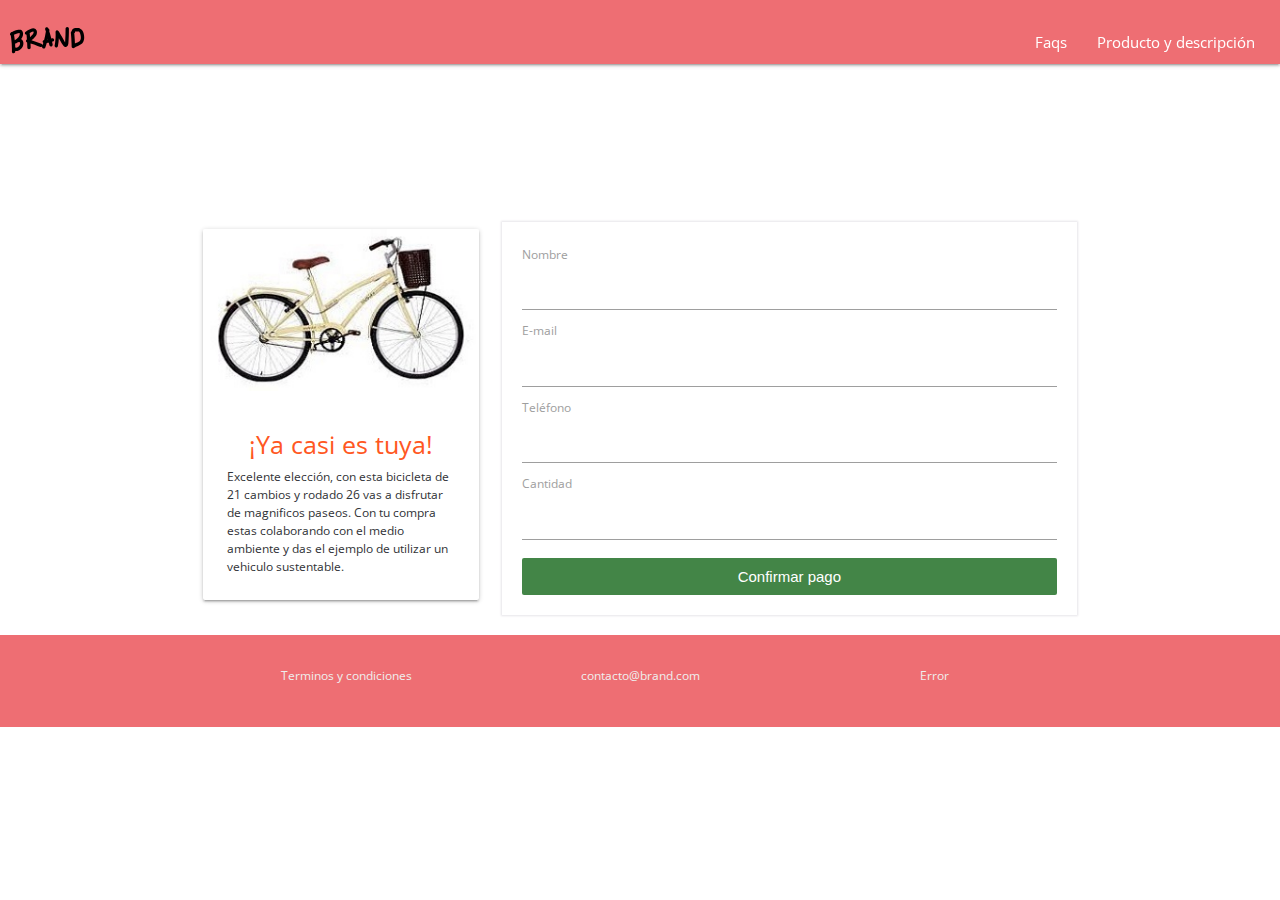
<file: venta.html>
<!DOCTYPE html>
<html lang="en">
  <head>
    <meta charset="utf-8">
    <meta name="description" content="Este es un sitio de producto genial">
    <link rel="stylesheet" href="css/normalize.css">
    <link rel="stylesheet" href="css/estilos.css">
    <link rel="stylesheet" href="css/animations.css">
    <link rel="stylesheet" href="css/grid.css">
    <link href="https://fonts.googleapis.com/icon?family=Material+Icons" rel="stylesheet"><!--los iconos de google-->
    <link type="text/css" rel="stylesheet" href="css/materialize.min.css"  media="screen,projection"/><!--accede al css-->
    <meta name="viewport" content="width=device-width, initial-scale=1.0"/><!--optimizacion para movile-->
    <title>BRAND📦</title>

  </head> <!-- Cierra head -->
  <body>
    <div class="navbar-fixed">
      <nav class="fadeInDown">
        <div class="nav-wrapper">
          <a href="index.html" class="brand-logo"> <img src="images/logo.png" alt=""></a>
          <a href="#" data-target="mobile-demo" class="sidenav-trigger"><i class="material-icons">menu</i></a> <!--conexion con el menu hamburguesa y utilizacion del icono-->
          <ul class="right hide-on-med-and-down">
            <li><a href="faqs.html">Faqs</a></li>
            <li><a href="producto.html">Producto y descripción</a></li>
          </ul>
        </div>
      </nav>
    </div>
      
    
    <ul class="sidenav" id="mobile-demo"><!--es para el menu hamburguesa-->
      <li><a href="faqs.html">Faqs</a></li>
      <li><a href="producto.html">Producto y descripción</a></li>
    </ul>

    <!-- Empiezan Formulario Venta -->

    <br>
    <br>
    <br>
    <br>
    <br>
    <br>
    <br>

    <div class="container">
      <div class="row">
        <div class="col l4 s12 m7">
          <div class="card">
            <div class="card-image">
              <img src="images/paseo.jpg">
            </div>
            <div class="card-content">
              <h5 class="center deep-orange-text">¡Ya casi es tuya!</h5>
              <p>Excelente elección, con esta bicicleta de 21 cambios y rodado 26 vas a disfrutar de magnificos paseos. Con tu compra estas colaborando con el medio ambiente y das el ejemplo de utilizar un vehiculo sustentable.</p>
            </div>
          </div>
        </div>


        <div class="col l8 m8 s12">
          <div class="modulo_pago">
              <form action="ventaexitosa.html">
                <label for="name">Nombre</label>
                <br>
                <input type="text" placeholder="" name="name" class="data">
                <br>
                <label for="email">E-mail</label>
                <br>
                <input type="text" placeholder="" name="email" class="data">
                <br>
                <label for="phone">Teléfono</label>
                <br>
                <input type="text" placeholder="" name="phone" class="data">
                <br>
                <label for="phone">Cantidad</label>
                <br>
                <input type="text" placeholder="" name="cantidad" class="data">
                <br>
                <input type="submit" class="main_btn" name="submit" value="Confirmar pago">
              </form>

          </div>
        </div>
        
    </div>
  </div>


    <!-- Inicio de footer -->
    <footer class="page-footer">
      
      <div class="container">
        <div class="row"> 
          <div class="col l4 m4 s12">
            <a href="terminos.html" class="text center grey-text text-lighten-3"><p>Terminos y condiciones</p></a>
          </div>
          <div class="col l4 m4 s12">
            <p class="text center grey-text text-lighten-3">   contacto@brand.com  </p>
          </div>
          <div class="col l4 m4 s12">
            <a href="error.html" class="text center grey-text text-lighten-3"><p>Error</p></a>
          </div>
        </div>  
      </div>
      
    </footer>
    <!-- Fin de Footer -->

    <!-- Script -->
    <script src="scripts/script.js"></script>
    <script src="https://cdnjs.cloudflare.com/ajax/libs/materialize/1.0.0/js/materialize.min.js"></script>
    <script>
        document.addEventListener('DOMContentLoaded', function() {
          M.AutoInit();
        });
    </script>
  </body> <!-- Cierra body -->
</html> <!-- Cierra html -->
</file>
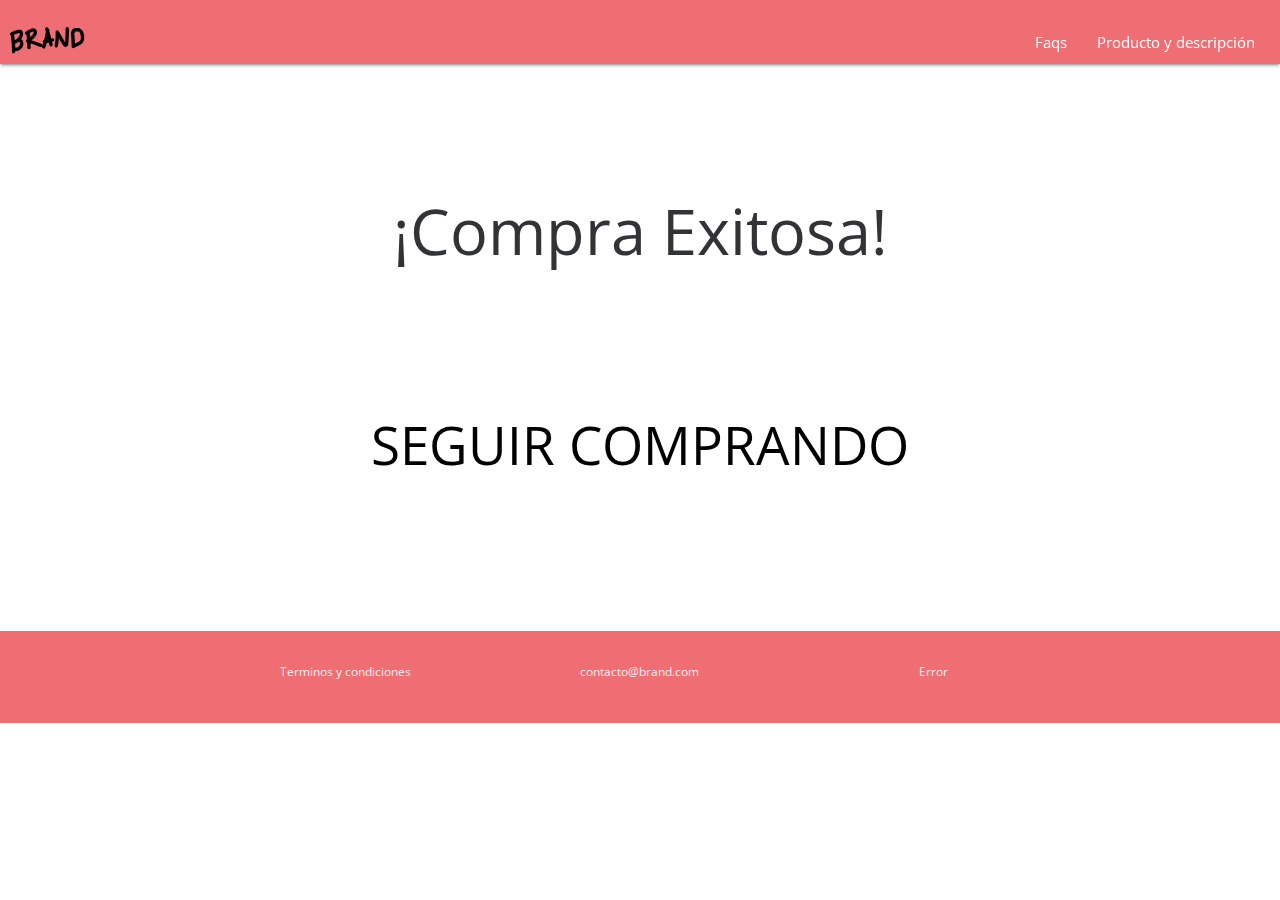
<file: ventaexitosa.html>
<!DOCTYPE html>
<html lang="en">
  <head>
    <meta charset="utf-8">
    <meta name="description" content="Este es un sitio de producto genial">
    <!-- Aqui podemos poner algún framework -->
    
    <!-- Aqui podemos poner algún framework -->
    <link rel="stylesheet" href="css/normalize.css">
    <link rel="stylesheet" href="css/estilos.css">
    <link rel="stylesheet" href="css/mobile.css">
    <link rel="stylesheet" href="css/animations.css">
    <link href="https://fonts.googleapis.com/icon?family=Material+Icons" rel="stylesheet"><!--los iconos de google-->
    <link type="text/css" rel="stylesheet" href="css/materialize.min.css"  media="screen,projection"/><!--accede al css-->
    <meta name="viewport" content="width=device-width, initial-scale=1.0"/><!--optimizacion para movile-->
    <title>BRAND📦</title>

  </head> <!-- Cierra head -->
  <body>
    <div class="navbar-fixed">
      <nav class="fadeInDown">
        <div class="nav-wrapper">
          <a href="index.html" class="brand-logo"> <img src="images/logo.png" alt=""></a>
          <a href="#" data-target="mobile-demo" class="sidenav-trigger"><i class="material-icons">menu</i></a> <!--conexion con el menu hamburguesa y utilizacion del icono-->
          <ul class="right hide-on-med-and-down">
            <li><a href="faqs.html">Faqs</a></li>
            <li><a href="producto.html">Producto y descripción</a></li>
          </ul>
        </div>
      </nav>
    </div>
      
    
    <ul class="sidenav" id="mobile-demo"><!--es para el menu hamburguesa-->
      <li><a href="faqs.html">Faqs</a></li>
      <li><a href="producto.html">Producto y descripción</a></li>
    </ul>

    <br>
    <br>
    <br>
    <br>
    <h1 class="text-flow center">¡Compra Exitosa!</h1>
    <br>
    <br>
    <br>
    <br>
    <a href="index.html"><h2 class="center black-text">SEGUIR COMPRANDO</h2></a>
    <br>
    <br>
    <br>
    <br>
    <br>
    <br>

    


  <footer class="page-footer">
    
    <div class="container">
      <div class="row"> 
        <div class="col l4 m4 s12">
          <a href="terminos.html" class="text center grey-text text-lighten-3"><p>Terminos y condiciones</p></a>
        </div>
        <div class="col l4 m4 s12">
          <p class="text center grey-text text-lighten-3">   contacto@brand.com  </p>
        </div>
        <div class="col l4 m4 s12">
          <a href="error.html" class="text center grey-text text-lighten-3"><p>Error</p></a>
        </div>
      </div>  
    </div>
    
  </footer>
    <!-- Script -->
    <script src="scripts/script.js"></script>
    <script src="https://cdnjs.cloudflare.com/ajax/libs/materialize/1.0.0/js/materialize.min.js"></script>
    <script>
        document.addEventListener('DOMContentLoaded', function() {
          M.AutoInit();
        });
    </script>
  </body> <!-- Cierra body -->
</html> <!-- Cierra html -->
</file>
<file: css/estilos.css>
/*
#  ·················
#  ··_______________
#  ·/·___/·___/·___/
#  /·/__(__··|__··)·
#  \___/____/____/··
#  ·················
*/
@import url('https://fonts.googleapis.com/css?family=Open+Sans:400,700');
/*------ Variables */
:root{
  /*------ Colores */
  --green-color: #7ACC2D;
  --black-color: #313337;
  --white-color: white;
  /*------ Tipografía */
  --normal:12px;
  /*------ Espaciado */
  --space:10px;
  --space-2:20px;
  /*------ Box shadow*/
  --box:0px 0 2px 1px #e6e5e9;
}

/* -------------------------------------------  */
html, body{
  margin:0;
  padding: 0;
  font-family: 'Open Sans', sans-serif;
  color: var(--black-color);
}

p, label{
  font-size: var(--normal);
}




nav{
  display: flex;
  justify-content: space-between;
  align-items: center;
  padding: var(--space);
  min-height: 60px;
  background-color: var(--green-color);
}

nav a{
  text-decoration: none;
  color: var(--black-color);
  font-size: var(--normal);
}

nav a:hover{
  color: var(--white-color);
}

nav ul {
  display: flex;
}

nav ul li{
  padding-right: 20px;
  list-style: none;
}

hr{
  opacity: .2;
}

/* ------------------------------------------- MAIN SECTION */

.main_section{
  text-align: center;
  color: rgba(64, 131, 68, 0.986);
  padding: 15%;
}

/* -------------------------------------------  PRODUCTOS */

.products{
  background-image: url("../images/curve.png");
  padding: 15%;
  background-position: center top;
  background-repeat: no-repeat;
  display: flex;
  height: 95px;
  background-size: cover;

}

.product{
  padding: 20px;
  margin-top: -226px;
}

.image-product{
  text-align: center;
}

.content{
  padding: 20px;
  background: var(--white-color);
  border-radius: 3px;
  box-shadow: 0px 0 2px 1px #e6e5e9;
}

.main_btn{
  padding: var(--space);
  background-color:  rgba(64, 131, 68, 0.986);
  width: 100%;
  border: 0px;
  border-radius: 2px;
  cursor: pointer;
  color: var(--white-color);
}
.main_btn:hover{
  background-color: rgba(33, 75, 36, 0.986);
}

/* Beneficios */
.beneficios{
  padding: 10%;
  display: flex;
}

.beneficio{
  text-align: center;
  padding: 20px;
}

.beneficio img{
  max-height: 100px
}

.text_beneficio{
  text-align: justify;
}

/* Mentions */
.mentions{
  display: flex;
  padding: 5%;
}
.mention img{
  width: 100%;
}
h2.mention_title{
  text-align: center;
}
.mention{
  padding: var(--space);
}
.content_mention{
  box-shadow: 0px 0 2px 1px #e6e5e9;
}
.mention .text{
  padding: var(--space);
}
/* ------------------------------------------- Venta */

.modulo_pago{
background-color:var(--white-color);
box-shadow: var(--box);
padding:var(--space-2);
}

.modulo_pago_images{
  max-width: 150px;
  text-align: center;
  width: 100%;
  margin:auto;
}

.data{
  margin-top: var(--space);
  width: 100%;
  padding: 5px;
  border-radius: 2px;
  border: 1px solid var(--black-color);
  box-sizing: border-box;
}

.modulo_pago .main_btn{
      margin-top: 10px;
}


/* ------------------------------------------- Footer */
footer{
  display: flex;
  justify-content: space-between;
  font-size: var(--normal);
  background-color: var(--black-color);
  padding: var(--space);
  color: var(--white-color);
}
</file>
<file: css/mobile.css>
/*
#  ····················__····_·__···
#  ···____·___··____··/·/_··(_)·/__·
#  ··/·__·`__·\/·__·\/·__·\/·/·/·_·\
#  ·/·/·/·/·/·/·/_/·/·/_/·/·/·/··__/
#  /_/·/_/·/_/\____/_.___/_/_/\___/·
#  ································· */

@media (max-width: 650px) {

  .main_section{
    padding: 5%;
  }
  .products{
    display: block;
    height: auto;
    padding: 5%;
  }
  .product{
    margin-top: auto;
  }
  .beneficios{
    display: initial;
  }
  .mentions{
    display: initial;
  }
}
</file>
<file: css/animations.css>
/*
#  ···············_·················__··_·················
#  ··____·_____··(_)___·___··____·_/·/_(_)___··____··_____
#  ·/·__·`/·__·\/·/·__·`__·\/·__·`/·__/·/·__·\/·__·\/·___/
#  /·/_/·/·/·/·/·/·/·/·/·/·/·/_/·/·/_/·/·/_/·/·/·/·(__··)·
#  \__,_/_/·/_/_/_/·/_/·/_/\__,_/\__/_/\____/_/·/_/____/··
#  ·······················································
*/
/* https://daneden.github.io/animate.css/ */

.fadeIn{
  -webkit-animation-duration: 4s;
  animation-duration: 4s;
  -webkit-animation-fill-mode: both;
  animation-fill-mode: both;
  -webkit-animation-name: fadeIn;
  animation-name: fadeIn;
}

@keyframes fadeIn{
  from{
    opacity: 0;
  }
  to{
    opacity: 1;
  }
}

.fadeInDown{
  -webkit-animation-duration: 1s;
  animation-duration: 1s;
  -webkit-animation-fill-mode: both;
  animation-fill-mode: both;
  -webkit-animation-name: fadeInDown;
  animation-name: fadeInDown;
}

@-webkit-keyframes fadeInDown {
  from {
    opacity: 0;
    -webkit-transform: translate3d(0, -100%, 0);
    transform: translate3d(0, -100%, 0);
  }

  to {
    opacity: 1;
    -webkit-transform: translate3d(0, 0, 0);
    transform: translate3d(0, 0, 0);
  }
}

@keyframes fadeInDown {
  from {
    opacity: 0;
    -webkit-transform: translate3d(0, -100%, 0);
    transform: translate3d(0, -100%, 0);
  }

  to {
    opacity: 1;
    -webkit-transform: translate3d(0, 0, 0);
    transform: translate3d(0, 0, 0);
  }
}



.fadeInUp {
  -webkit-animation-duration: 1s;
  animation-duration: 1s;
  -webkit-animation-fill-mode: both;
  animation-fill-mode: both;
  -webkit-animation-name: fadeInUp;
  animation-name: fadeInUp;
}

@-webkit-keyframes fadeInUp {
  from {
    opacity: 0;
    -webkit-transform: translate3d(0, 100%, 0);
    transform: translate3d(0, 100%, 0);
  }

  to {
    opacity: 1;
    -webkit-transform: translate3d(0, 0, 0);
    transform: translate3d(0, 0, 0);
  }
}

@keyframes fadeInUp {
  from {
    opacity: 0;
    -webkit-transform: translate3d(0, 100%, 0);
    transform: translate3d(0, 100%, 0);
  }

  to {
    opacity: 1;
    -webkit-transform: translate3d(0, 0, 0);
    transform: translate3d(0, 0, 0);
  }
}
</file>
<file: css/grid.css>
.container{
  max-width: 900px;
  margin:auto;
}

/* Valor por columna = 8.3333333333 */

.row{
  display: flex;
}

.col-1{
  width: 8.3333333333%;
}
.col-2{
  width: 16.6666666666%;
}
.col-3{
  width: 24.9999999999%;
}
.col-4{
  width: 33.3333333332%;
}
.col-5{
  width: 41.6666666665%;
}
.col-6{
  width: 49.9999999998%;
}
.col-7{
  width: 58.3333333331%;
}
.col-8{
  width: 66.6666666664%;
}
.col-9{
  width: 74.9999999997%;
}
.col-10{
  width: 83.333333333%;
}
.col-11{
  width: 91.6666666663%;
}
.col-12{
  width: 100%;
}

.col-1,.col-2,.col-3,.col-4,.col-5,.col-6,.col-7,.col-8,.col-9,.col-10,.col-11,.col-12{
  padding: 10px;
}
.col-1 img,.col-2 img,.col-3 img,.col-4 img,.col-5 img,.col-6 img,.col-7 img,.col-8 img,.col-9 img,.col-10 img,.col-11 img,.col-12 img{
  width: 100%;
}

.no-desk{
  display: none;
}

@media (max-width:600px) {
  .container{
    padding: 30px;
  }
  .no-mobile{
    display: none
  }
  .no-desk{
    display: initial;
  }
  .row{
    display: inline;
    padding: 10px;
  }
  .col-1,.col-2,.col-3,.col-4,.col-5,.col-6,.col-7,.col-8,.col-9,.col-10,.col-11,.col-12{
    width: 100%;
    padding: 0px;
  }
}
</file>
